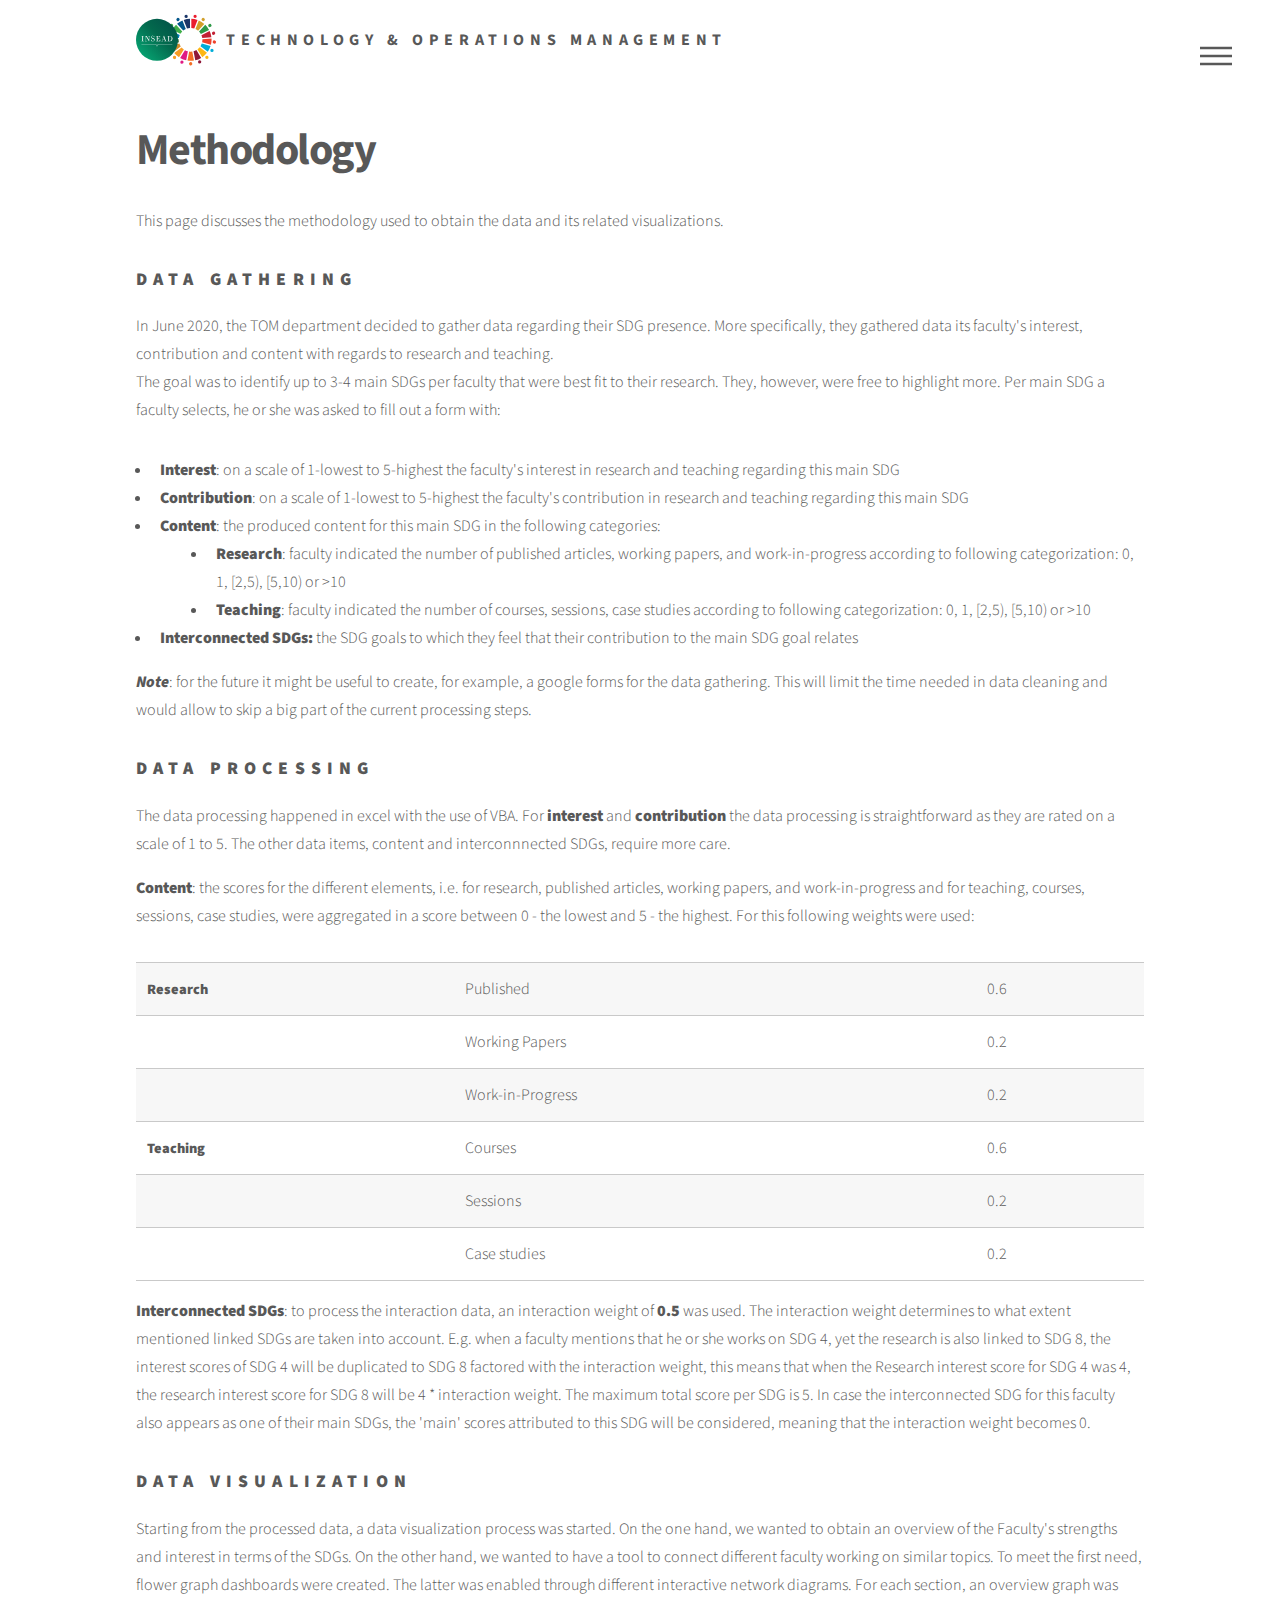
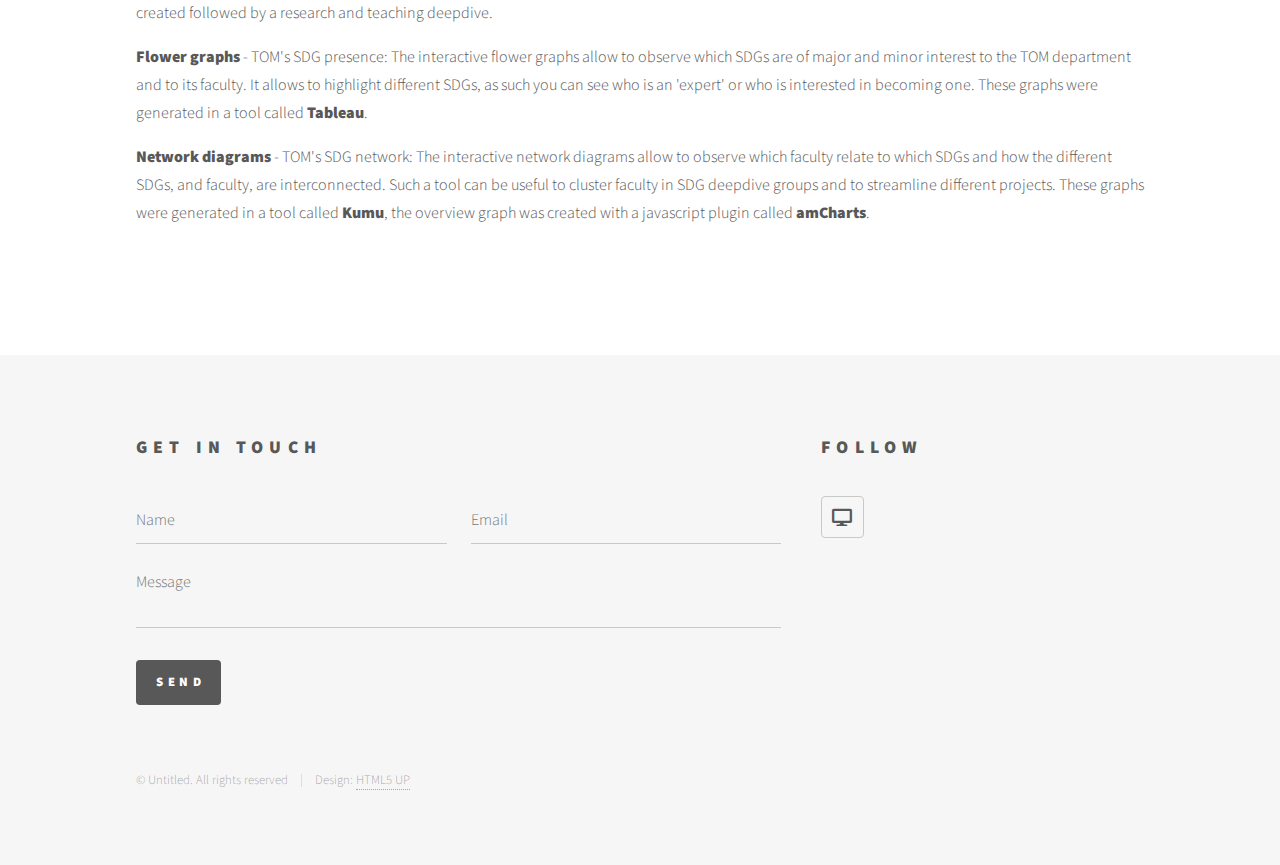
<file: methodology.html>
<!DOCTYPE HTML>
<!--
	Phantom by HTML5 UP
	html5up.net | @ajlkn
	Free for personal and commercial use under the CCA 3.0 license (html5up.net/license)
-->
<html>
	<head>
		<title>Methodology - TOM SDG</title>
		<meta charset="utf-8" />
		<meta name="viewport" content="width=device-width, initial-scale=1, user-scalable=no" />
		<link rel="stylesheet" href="assets/css/main.css" />
		<script src="https://code.jquery.com/jquery-1.12.4.min.js"></script>
		<link rel="icon"  type="image/png" href="images/logoheader.png" />
		

		<noscript><link rel="stylesheet" href="assets/css/noscript.css" /></noscript>
		<script>
		$(function() {
		  $("#toggle2").click(function() {
		    if ($(this).is(":checked")) {
		      $("#aggregatedF").show();
		      $("#disaggregatedF").hide();
		    } else {
		      $("#aggregatedF").hide();
		      $("#disaggregatedF").show();
			    }
			  });
			});
		</script>
	</head>
	<body class="is-preload">
		<!-- Wrapper -->
			<div id="wrapper">

				<!-- Header -->
					<header id="header">
						<div class="inner">

							<!-- Logo -->
								<a href="index.html" class="logo">
									<span class="symbol"><img src="images/LOGO INSEADSDG.svg" alt="" /></span><span class="title">Technology &amp Operations Management </span>
								</a>

							<!-- Nav -->
								<nav>
									<ul>
										<li><a href="#menu">Menu</a></li>
									</ul>
								</nav>

						</div>
					</header>

				<!-- Menu -->
					<nav id="menu">
						<h2>Menu</h2>
						<ul>
							<li><a href="index.html">Home</a></li>
							<li><a href="research.html">Research</a></li>
							<li><a href="teaching.html">Teaching</a></li>
							<li><a href="methodology.html">Methodology</a></li>
						</ul>
					</nav>
				<!-- Main -->
					<div id="main">
						<div class="inner">
							<header>
								<h1> Methodology</h1>
								
									<p>This page discusses the methodology used to obtain the data and its related visualizations.</p>

								<h2> Data gathering</h2>
									<p>In June 2020, the TOM department decided to gather data regarding their SDG presence. More specifically, they gathered data its faculty's interest, contribution and content with regards to research and teaching.<br>
									The goal was to identify up to 3-4 main SDGs per faculty that were best fit to their research. They, however, were free to highlight more. Per main SDG a faculty selects, he or she was asked to fill out a form with:</p>
							
										<ul>
										 	<li><b>Interest</b>: on a scale of 1-lowest to 5-highest the faculty's interest in research and teaching regarding this main SDG</li>
										 	<li><b>Contribution</b>: on a scale of 1-lowest to 5-highest the faculty's contribution in research and teaching regarding this main SDG</li>
										  	<li><b>Content</b>: the produced content for this main SDG in the following categories:
										  		<ul style="margin-left:2em; margin-bottom: 0;">
											      <li><b>Research</b>: faculty indicated the number of published articles, working papers, and work-in-progress according to following categorization: 0, 1, [2,5), [5,10) or >10</li>
											      <li><b>Teaching</b>: faculty indicated the number of courses, sessions, case studies according to following categorization: 0, 1, [2,5), [5,10) or >10</li>
											    </ul>
											 <li><b>Interconnected SDGs:</b> the SDG goals to which they feel that their contribution to the main SDG goal relates</li>
										  	</li>
										</ul>

									<p> 
									<p><b><i>Note</i></b>: for the future it might be useful to create, for example, a google forms for the data gathering. This will limit the time needed in data cleaning and would allow to skip a big part of the current processing steps.</p>
								<h2> Data processing </h2>
								<p>The data processing happened in excel with the use of VBA. For <b>interest</b> and <b>contribution</b> the data processing is straightforward as they are rated on a scale of 1 to 5. The other data items, content and interconnnected SDGs, require more care.</p>
								<p><b>Content</b>:  the scores for the different elements, i.e. for research, published articles, working papers, and work-in-progress and for teaching, courses, sessions, case studies, were aggregated in a score between 0 - the lowest and 5 - the highest. For this following weights were used:  
								<table>
								   <tr>
								      <th>Research</th>
								      <td>Published</td>
								      <td>0.6</td>
								   </tr>
								   <tr>
								      <td></td>
								      <td>Working Papers</td>
								      <td>0.2</td>
								   </tr>
								   <tr>
								      <td></td>
								      <td>Work-in-Progress</td>
								      <td>0.2</td>
								   </tr>
								   <tr>
								      <th>Teaching</th>
								      <td>Courses</td>
								      <td>0.6</td>
								   </tr>
								   <tr>
								      <td></td>
								      <td>Sessions</td>
								      <td>0.2</td>
								   </tr>
								   <tr>
								      <td></td>
								      <td>Case studies</td>
								      <td>0.2</td>
								   </tr>
								</table>  
								</p>
								<p><b>Interconnected SDGs</b>:  to process the interaction data, an interaction weight of <b>0.5</b> was used. The interaction weight determines to what extent mentioned linked SDGs are taken into account. E.g. when a faculty mentions that he or she works on SDG 4, yet the research is also linked to SDG 8, the interest scores of SDG 4 will be duplicated to SDG 8 factored with the interaction weight, this means that when the Research interest score for SDG 4 was 4, the research interest score for SDG 8 will be 4 * interaction weight. The maximum total score per SDG is 5. In case the interconnected SDG for this faculty also appears as one of their main SDGs, the 'main' scores attributed to this SDG will be considered, meaning that the interaction weight becomes 0. </p>



								<h2> Data visualization </h2>
									<p> Starting from the processed data, a data visualization process was started. On the one hand, we wanted to obtain an overview of the Faculty's strengths and interest in terms of the SDGs. On the other hand, we wanted to have a tool to connect different faculty working on similar topics. To meet the first need, flower graph dashboards were created. The latter was enabled through different interactive network diagrams. For each section, an overview graph was created followed by a research and teaching deepdive.</p>

									<p><b>Flower graphs</b> - TOM's SDG presence: The interactive flower graphs allow to observe which SDGs are of major and minor interest to the TOM department and to its faculty. It allows to highlight different SDGs, as such you can see who is an 'expert' or who is interested in becoming one. These graphs were generated in a tool called <b>Tableau</b>.</p>

									<p><b>Network diagrams</b> - TOM's SDG network: The interactive network diagrams allow to observe which faculty relate to which SDGs and how the different SDGs, and faculty, are interconnected. Such a tool can be useful to cluster faculty in SDG deepdive groups and to streamline different projects. These graphs were generated in a tool called <b>Kumu</b>, the overview graph was created with a javascript plugin called <b>amCharts</b>.</p>
								
								
							</header>


							

								

								
							</div>
						</div>

				

				<!-- Footer -->
					<footer id="footer">
						<div class="inner">
							<section>
								<h2>Get in touch</h2>
								<form method="post" action="subscriberform.php">
									<div class="fields">
										<div class="field half">
											<input type="text" name="name" id="name" placeholder="Name" />
										</div>
										<div class="field half">
											<input type="email" name="email" id="email" placeholder="Email" />
										</div>
										<div class="field">
											<textarea name="message" id="message" placeholder="Message"></textarea>
										</div>
									</div>
									<ul class="actions">
										<li><input type="submit" value="Send" class="primary" /></li>
									</ul>
								</form>
							</section>
							<section>
								<h2>Follow</h2>
								<ul class="icons">
									<!--<li><a href="#" class="icon brands style2 fa-linkedin"><span class="label">Linkedin</span></a></li>-->
									<li><a href="https://www.insead.edu/faculty-research/academic-areas/technology-operations-management" class="icon solid style2 fa-desktop"><span class="label">Phone</span></a></li>
								</ul>
							</section>
							<ul class="copyright">
								<li>&copy; Untitled. All rights reserved</li><li>Design: <a href="http://html5up.net">HTML5 UP</a></li>
							</ul>
						</div>
					</footer>

			</div>

		<!-- Scripts -->
			<script src="assets/js/jquery.min.js"></script>
			<script src="assets/js/browser.min.js"></script>
			<script src="assets/js/breakpoints.min.js"></script>
			<script src="assets/js/util.js"></script>
			<script src="assets/js/main.js"></script>

	</body>
</html>
</file>
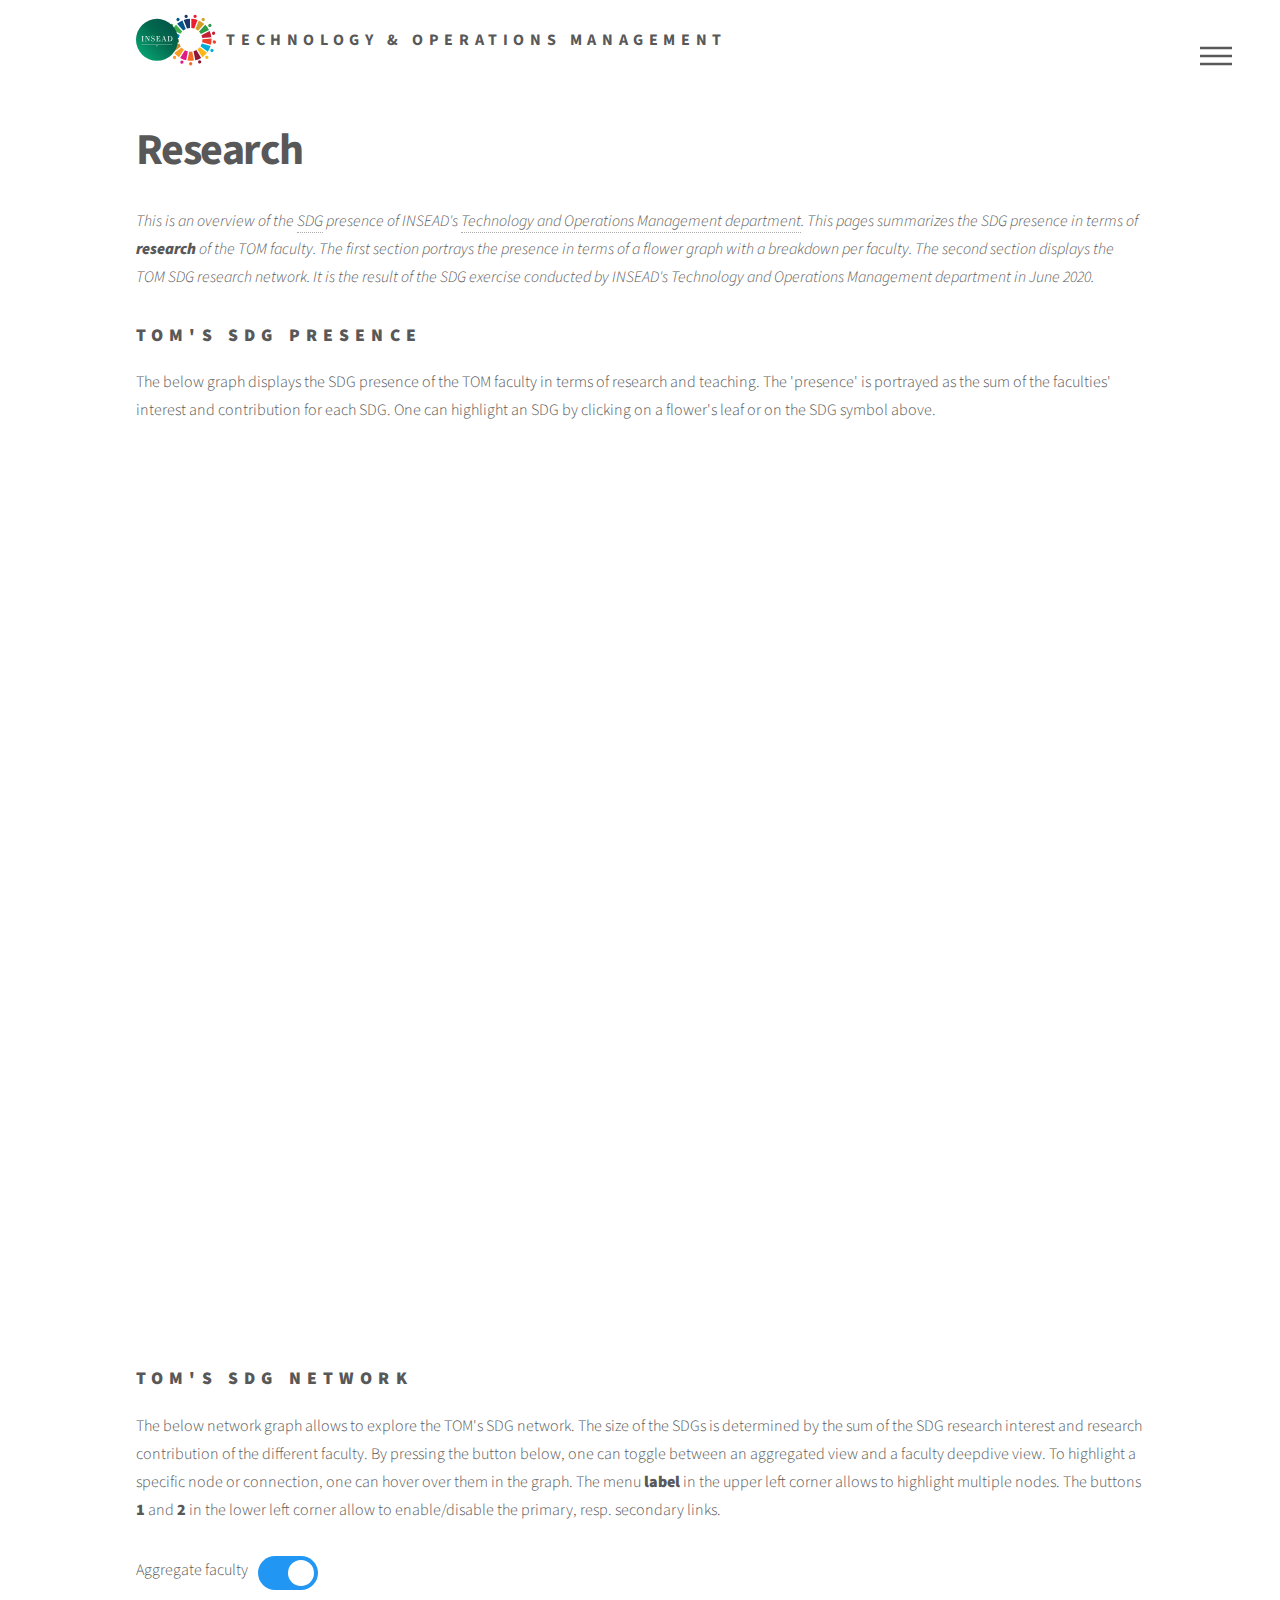
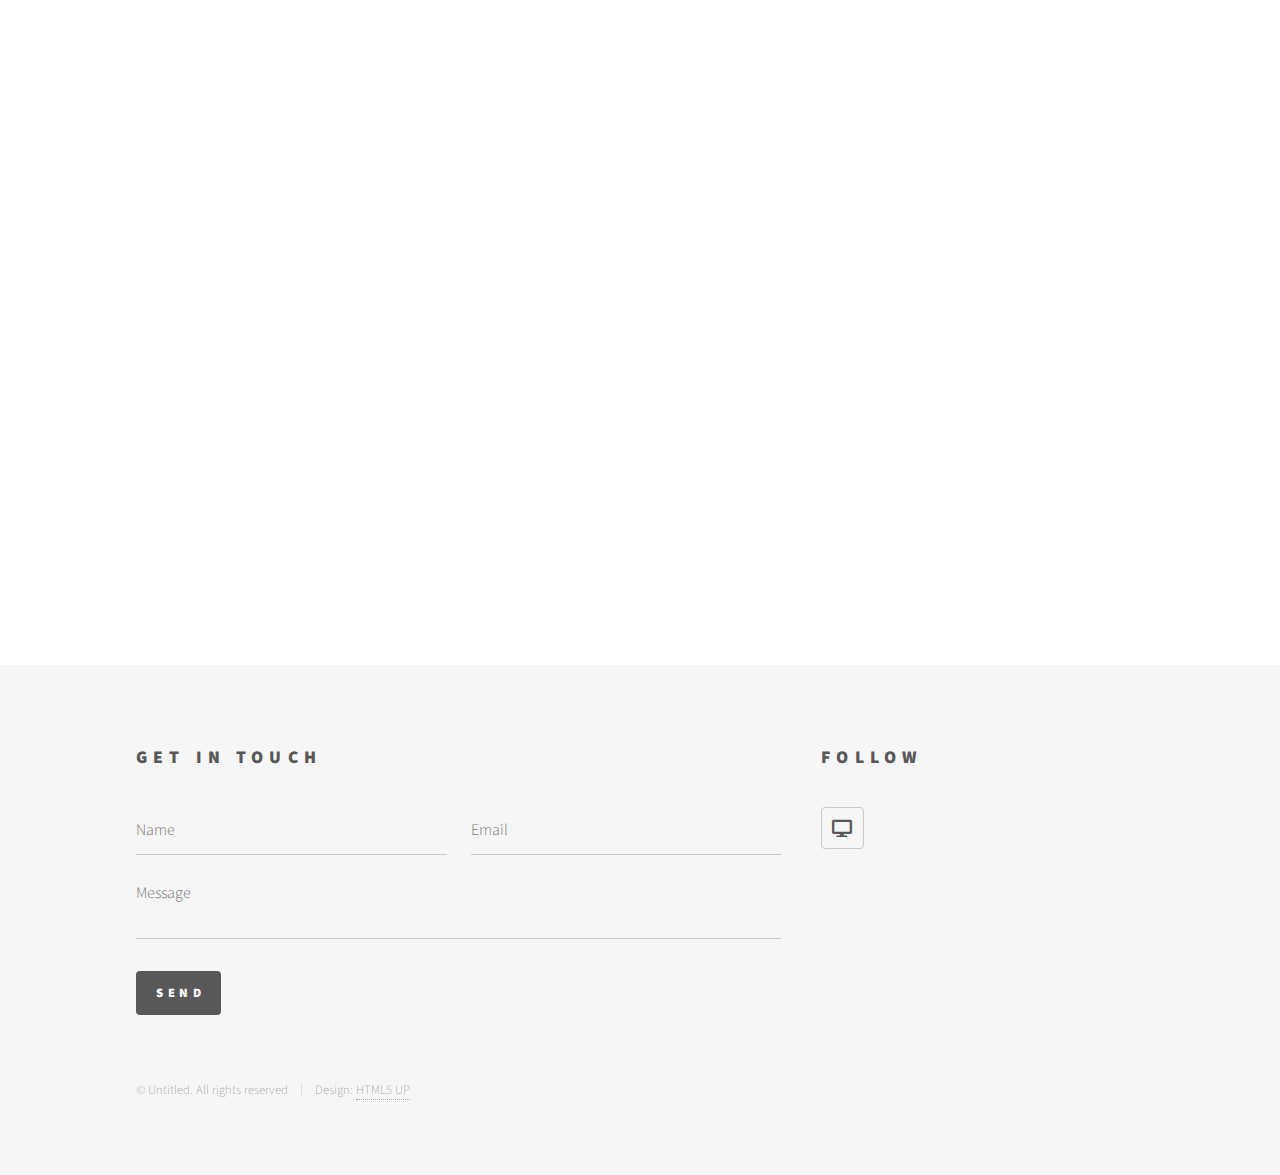
<file: research.html>
<!DOCTYPE HTML>
<!--
	Phantom by HTML5 UP
	html5up.net | @ajlkn
	Free for personal and commercial use under the CCA 3.0 license (html5up.net/license)
-->
<html>
	<head>
		<title>Research - TOM SDG</title>
		<meta charset="utf-8" />
		<meta name="viewport" content="width=device-width, initial-scale=1, user-scalable=no" />
		<link rel="stylesheet" href="assets/css/main.css" />
		<script src="https://code.jquery.com/jquery-1.12.4.min.js"></script>
		<link rel="icon"  type="image/png" href="images/logoheader.png" />
		

		<noscript><link rel="stylesheet" href="assets/css/noscript.css" /></noscript>
		<script>
		$(function() {
		  $("#toggle2").click(function() {
		    if ($(this).is(":checked")) {
		      $("#aggregatedF").show();
		      $("#disaggregatedF").hide();
		    } else {
		      $("#aggregatedF").hide();
		      $("#disaggregatedF").show();
			    }
			  });
			});
		</script>
	</head>
	<body class="is-preload">
		<!-- Wrapper -->
			<div id="wrapper">

				<!-- Header -->
					<header id="header">
						<div class="inner">

							<!-- Logo -->
								<a href="index.html" class="logo">
									<span class="symbol"><img src="images/LOGO INSEADSDG.svg" alt="" /></span><span class="title">Technology &amp Operations Management </span>
								</a>

							<!-- Nav -->
								<nav>
									<ul>
										<li><a href="#menu">Menu</a></li>
									</ul>
								</nav>

						</div>
					</header>

				<!-- Menu -->
					<nav id="menu">
						<h2>Menu</h2>
						<ul>
							<li><a href="index.html">Home</a></li>
							<li><a href="research.html">Research</a></li>
							<li><a href="teaching.html">Teaching</a></li>
							<li><a href="methodology.html">Methodology</a></li>
						</ul>
					</nav>
				<!-- Main -->
					<div id="main">
						<div class="inner">
							<header>
								<h1> Research </h1>
								
								<p><i>This is an overview of the <a href="https://sustainabledevelopment.un.org/"> SDG</a> presence of INSEAD's 
								 <a href="https://www.insead.edu/faculty-research/academic-areas/technology-operations-management">Technology and Operations Management department</a>. This pages summarizes the SDG presence in terms of <b>research</b> of the TOM faculty. The first section portrays the presence in terms of a flower graph with a breakdown per faculty. The second section displays the TOM SDG research network. It is the result of the SDG exercise conducted by INSEAD's Technology and Operations Management department in June 2020. </i></p>
								
								
							</header>


							<div class="tableauPlaceholder" id="viz1594202845750" style="width: 100%;/* height: 882px; */position: relative;overflow: hidden;display: block;">
								<header> <h2> TOM's SDG presence </h2>
									<p> The below graph displays the SDG presence of the TOM faculty in terms of research and teaching. The 'presence' is portrayed as the sum of the faculties' interest and contribution for each SDG. One can highlight an SDG by clicking on a flower's leaf or on the SDG symbol above.</p>

								<noscript>
									<a href='#'><img alt=' ' src='https:&#47;&#47;public.tableau.com&#47;static&#47;images&#47;Af&#47;AfterRetreatTOMSDG&#47;RESEARCHD&#47;1_rss.png' style='border: none' /></a>
								</noscript>
								<script src="https://public.tableau.com/javascripts/api/viz_v1.js"></script>
							</header><iframe frameborder="0" marginheight="0" marginwidth="0" title="Data Visualization" allowtransparency="true" allowfullscreen="true" class="tableauViz" style="width: 100%; height: 882px; margin: 0px; padding: 0px; border: none; display: block;" src="https://public.tableau.com/views/AfterRetreatTOMSDG/RESEARCHD?:embed=y&amp;:showVizHome=no&amp;:host_url=https%3A%2F%2Fpublic.tableau.com%2F&amp;:embed_code_version=3&amp;:tabs=no&amp;:toolbar=yes&amp;:animate_transition=yes&amp;:display_static_image=no&amp;:display_spinner=no&amp;:display_overlay=yes&amp;:display_count=yes&amp;:language=en&amp;:loadOrderID=0"></iframe></div>

						<div >
							<header><br/> <h2> TOM's SDG network </h2>
									<p> The below network graph allows to explore the TOM's SDG network. The size of the SDGs is determined by the sum of the SDG research interest and research contribution of the different faculty. By pressing the button below, one can toggle between an aggregated view and a faculty deepdive view. To highlight a specific node or connection, one can hover over them in the graph. The menu <b>label</b> in the upper left corner allows to highlight multiple nodes. The buttons <b>1 </b> and <b>2</b> in the lower left corner allow to enable/disable the primary, resp. secondary links. </p>
							<span class = "label">Aggregate faculty</span>
							<!-- Rounded switch -->
							<label class="switch">
							  <input type="checkbox" id="toggle2" checked="true">
							  <span class="slider round"></span>
							</label>
						
							<style>
									
									#disaggregatedF {
									  display: none;
									  }
									
							</style>

							<div id="aggregatedF">
								
								<iframe src="https://sarahdewilde.kumu.io/research-46e80f6c-c3ef-495c-a6d1-858cdbd721bc/embed" width="1024" height="576" frameborder="0"></iframe>
								
						    </div>

					    	<div id="disaggregatedF">
					    		
						    	<iframe src="https://sarahdewilde.kumu.io/research/embed" width="1024" height="576" frameborder="0"></iframe>
								
							</div>
						</div>

								

								
							</div>
						</div>

				

				<!-- Footer -->
					<footer id="footer">
						<div class="inner">
							<section>
								<h2>Get in touch</h2>
								<form method="post" action="subscriberform.php">
									<div class="fields">
										<div class="field half">
											<input type="text" name="name" id="name" placeholder="Name" />
										</div>
										<div class="field half">
											<input type="email" name="email" id="email" placeholder="Email" />
										</div>
										<div class="field">
											<textarea name="message" id="message" placeholder="Message"></textarea>
										</div>
									</div>
									<ul class="actions">
										<li><input type="submit" value="Send" class="primary" /></li>
									</ul>
								</form>
							</section>
							<section>
								<h2>Follow</h2>
								<ul class="icons">
									<!--<li><a href="#" class="icon brands style2 fa-linkedin"><span class="label">Linkedin</span></a></li>-->
									<li><a href="https://www.insead.edu/faculty-research/academic-areas/technology-operations-management" class="icon solid style2 fa-desktop"><span class="label">Phone</span></a></li>
								</ul>
							</section>
							<ul class="copyright">
								<li>&copy; Untitled. All rights reserved</li><li>Design: <a href="http://html5up.net">HTML5 UP</a></li>
							</ul>
						</div>
					</footer>

			</div>

		<!-- Scripts -->
			<script src="assets/js/jquery.min.js"></script>
			<script src="assets/js/browser.min.js"></script>
			<script src="assets/js/breakpoints.min.js"></script>
			<script src="assets/js/util.js"></script>
			<script src="assets/js/main.js"></script>

	</body>
</html>
</file>
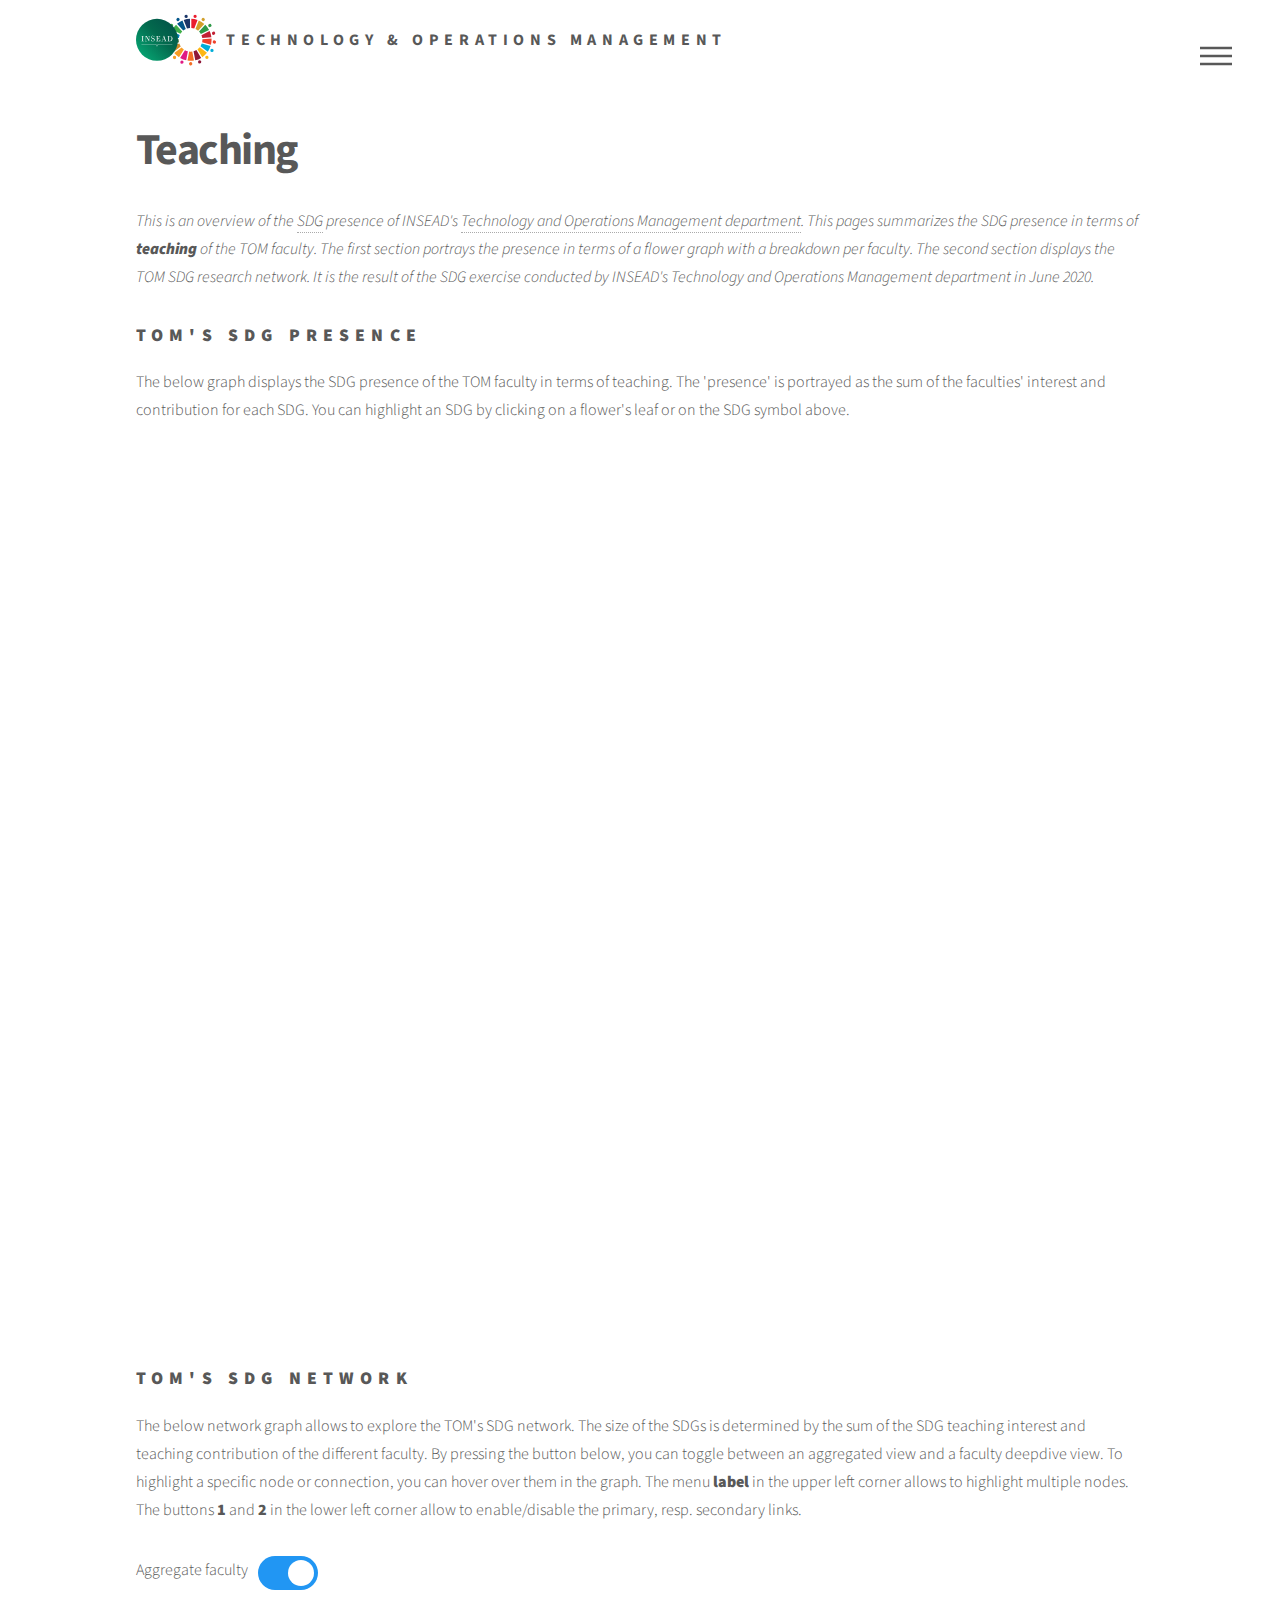
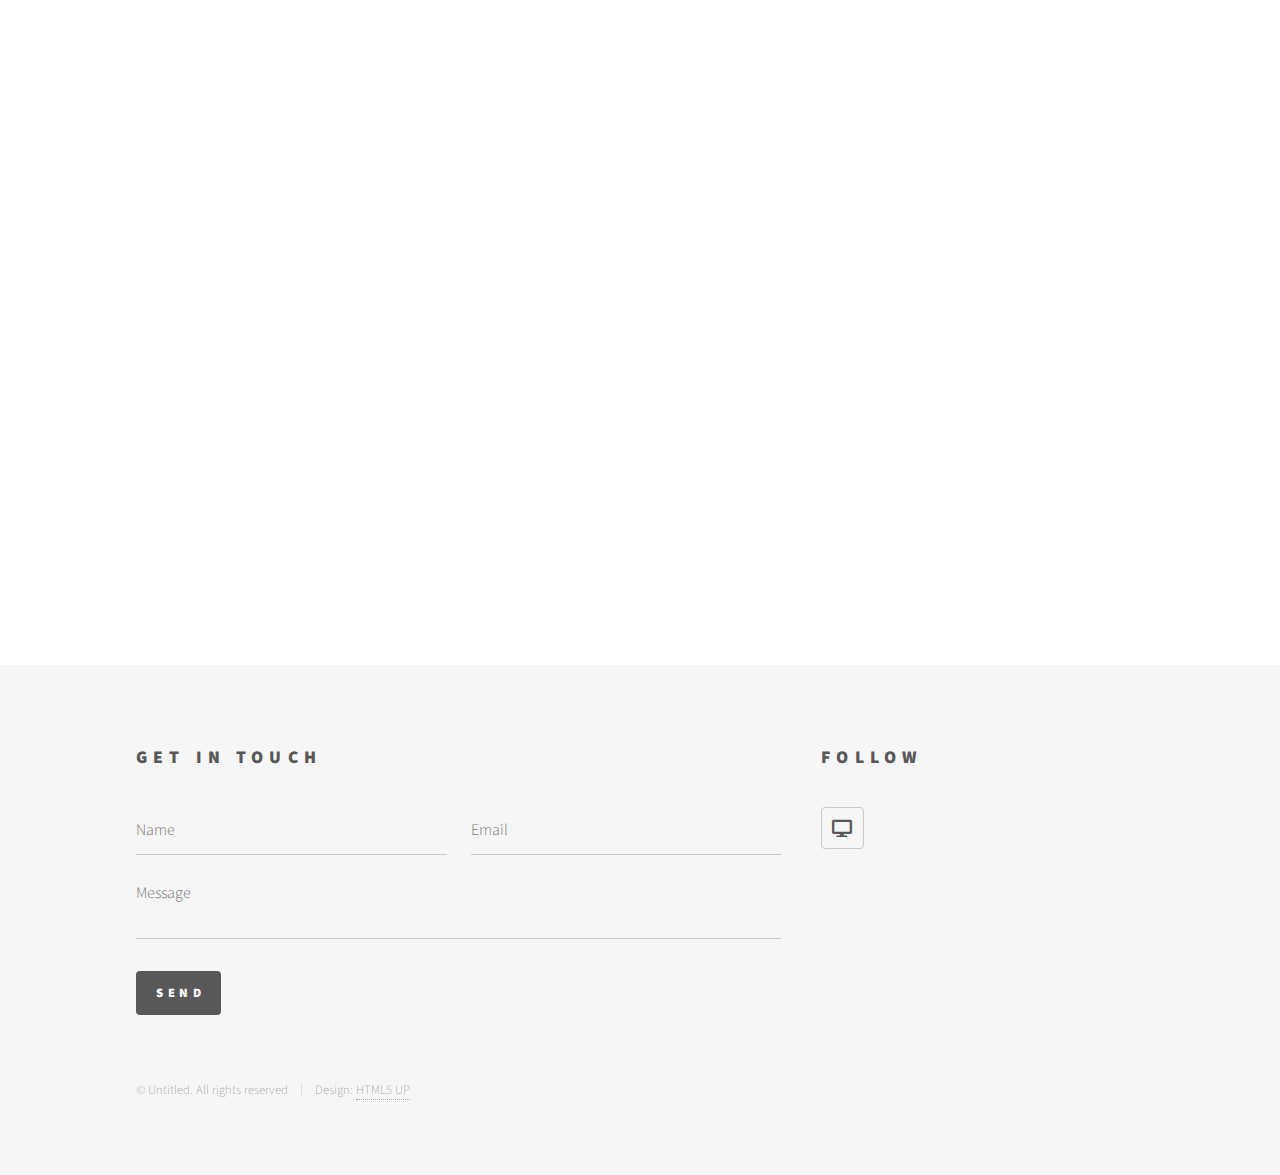
<file: teaching.html>
<!DOCTYPE HTML>
<!--
	Phantom by HTML5 UP
	html5up.net | @ajlkn
	Free for personal and commercial use under the CCA 3.0 license (html5up.net/license)
-->
<html>
	<head>
		<title>Teaching - TOM SDG</title>
		<meta charset="utf-8" />
		<meta name="viewport" content="width=device-width, initial-scale=1, user-scalable=no" />
		<link rel="stylesheet" href="assets/css/main.css" />
		<script src="https://code.jquery.com/jquery-1.12.4.min.js"></script>
		<link rel="icon"  type="image/png" href="images/logoheader.png" />

		<noscript><link rel="stylesheet" href="assets/css/noscript.css" /></noscript>
		<script>
		$(function() {
		  $("#toggle3").click(function() {
		    if ($(this).is(":checked")) {
		      $("#aggregatedF").show();
		      $("#disaggregatedF").hide();
		    } else {
		      $("#aggregatedF").hide();
		      $("#disaggregatedF").show();
			    }
			  });
			});
		</script>
	</head>
	<body class="is-preload">
		<!-- Wrapper -->
			<div id="wrapper">

				<!-- Header -->
					<header id="header">
						<div class="inner">

							<!-- Logo -->
								<a href="index.html" class="logo">
									<span class="symbol"><img src="images/LOGO INSEADSDG.svg" alt="" /></span><span class="title">Technology &amp Operations Management </span>
								</a>

							<!-- Nav -->
								<nav>
									<ul>
										<li><a href="#menu">Menu</a></li>
									</ul>
								</nav>

						</div>
					</header>

				<!-- Menu -->
					<nav id="menu">
						<h2>Menu</h2>
						<ul>
							<li><a href="index.html">Home</a></li>
							<li><a href="research.html">Research</a></li>
							<li><a href="teaching.html">Teaching</a></li>
							<li><a href="methodology.html">Methodology</a></li>
						</ul>
					</nav>
				<!-- Main -->
					<div id="main">
						<div class="inner">
							<header>
								<h1> Teaching </h1>
								
								<p><i>This is an overview of the <a href="https://sustainabledevelopment.un.org/"> SDG</a> presence of INSEAD's 
								 <a href="https://www.insead.edu/faculty-research/academic-areas/technology-operations-management">Technology and Operations Management department</a>. This pages summarizes the SDG presence in terms of <b>teaching</b> of the TOM faculty. The first section portrays the presence in terms of a flower graph with a breakdown per faculty. The second section displays the TOM SDG research network. It is the result of the SDG exercise conducted by INSEAD's Technology and Operations Management department in June 2020. </i></p>
								
							</header>


							<div class="tableauPlaceholder" id="viz1594206556333" style="width: 100%;/* height: 882px; */position: relative;overflow: hidden;display: block;">
								<header> <h2> TOM's SDG presence </h2>
									<p> The below graph displays the SDG presence of the TOM faculty in terms of teaching. The 'presence' is portrayed as the sum of the faculties' interest and contribution for each SDG. You can highlight an SDG by clicking on a flower's leaf or on the SDG symbol above.</p>

								<noscript>
									<a href='#'><img alt=' ' src='https:&#47;&#47;public.tableau.com&#47;static&#47;images&#47;Af&#47;AfterRetreatTOMSDG&#47;TEACHINGD&#47;1_rss.png' style='border: none' /></a>
								</noscript>
								<script src="https://public.tableau.com/javascripts/api/viz_v1.js"></script>
							</header><iframe frameborder="0" marginheight="0" marginwidth="0" title="Data Visualization" allowtransparency="true" allowfullscreen="true" class="tableauViz" style="width: 100%; height: 882px; margin: 0px; padding: 0px; border: none; display: block;" src="https://public.tableau.com/views/AfterRetreatTOMSDG/TEACHINGD?:embed=y&amp;:showVizHome=no&amp;:host_url=https%3A%2F%2Fpublic.tableau.com%2F&amp;:embed_code_version=3&amp;:tabs=no&amp;:toolbar=yes&amp;:animate_transition=yes&amp;:display_static_image=no&amp;:display_spinner=no&amp;:display_overlay=yes&amp;:display_count=yes&amp;:language=en&amp;:loadOrderID=0"></iframe></div>

							<div >
							<header><br/> <h2> TOM's SDG network </h2>
									<p> The below network graph allows to explore the TOM's SDG network. The size of the SDGs is determined by the sum of the SDG teaching interest and teaching contribution of the different faculty. By pressing the button below, you can toggle between an aggregated view and a faculty deepdive view. To highlight a specific node or connection, you can hover over them in the graph. The menu <b>label</b> in the upper left corner allows to highlight multiple nodes. The buttons <b>1 </b> and <b>2</b> in the lower left corner allow to enable/disable the primary, resp. secondary links. </p>
							<span class = "label">Aggregate faculty</span>
							<!-- Rounded switch -->
							<label class="switch">
							  <input type="checkbox" id="toggle3" checked="true">
							  <span class="slider round"></span>
							</label>
						
							<style>
									
									#disaggregatedF {
									  display: none;
									  }
									
							</style>

							<div id="aggregatedF">
								
								<iframe src="https://sarahdewilde.kumu.io/teaching-7d6ac9fd-f7bd-411d-a866-7763eff3a014/embed" width="1024" height="576" frameborder="0"></iframe>
								
						    </div>

					    	<div id="disaggregatedF">
					    		
						    	<iframe src="https://sarahdewilde.kumu.io/teaching/embed" width="1024" height="576" frameborder="0"></iframe>
								
							</div>
						</div>


								
							</div>
						</div>


					

				<!-- Footer -->
					<footer id="footer">
						<div class="inner">
							<section>
								<h2>Get in touch</h2>
								<form method="post" action="subscriberform.php">
									<div class="fields">
										<div class="field half">
											<input type="text" name="name" id="name" placeholder="Name" />
										</div>
										<div class="field half">
											<input type="email" name="email" id="email" placeholder="Email" />
										</div>
										<div class="field">
											<textarea name="message" id="message" placeholder="Message"></textarea>
										</div>
									</div>
									<ul class="actions">
										<li><input type="submit" value="Send" class="primary" /></li>
									</ul>
								</form>
							</section>
							<section>
								<h2>Follow</h2>
								<ul class="icons">
									
									<!--<li><a href="#" class="icon brands style2 fa-linkedin"><span class="label">Linkedin</span></a></li>-->
									<li><a href="https://www.insead.edu/faculty-research/academic-areas/technology-operations-management" class="icon solid style2 fa-desktop"><span class="label">Phone</span></a></li>
								</ul>
							</section>
							<ul class="copyright">
								<li>&copy; Untitled. All rights reserved</li><li>Design: <a href="http://html5up.net">HTML5 UP</a></li>
							</ul>
						</div>
					</footer>

			</div>

		<!-- Scripts -->
			<script src="assets/js/jquery.min.js"></script>
			<script src="assets/js/browser.min.js"></script>
			<script src="assets/js/breakpoints.min.js"></script>
			<script src="assets/js/util.js"></script>
			<script src="assets/js/main.js"></script>

	</body>
</html>
</file>
<file: assets/css/noscript.css>
/*
	Phantom by HTML5 UP
	html5up.net | @ajlkn
	Free for personal and commercial use under the CCA 3.0 license (html5up.net/license)
*/

/* Tiles */

	body.is-preload .tiles article {
		-moz-transform: none;
		-webkit-transform: none;
		-ms-transform: none;
		transform: none;
		opacity: 1;
	}
</file>
<file: assets/css/main.css>
@import url(fontawesome-all.min.css);
@import url("https://fonts.googleapis.com/css?family=Source+Sans+Pro:300,700,900");

/*
	Phantom by HTML5 UP
	html5up.net | @ajlkn
	Free for personal and commercial use under the CCA 3.0 license (html5up.net/license)
*/

html, body, div, span, applet, object,
iframe, h1, h2, h3, h4, h5, h6, p, blockquote,
pre, a, abbr, acronym, address, big, cite,
code, del, dfn, em, img, ins, kbd, q, s, samp,
small, strike, strong, sub, sup, tt, var, b,
u, i, center, dl, dt, dd, ol, ul, li, fieldset,
form, label, legend, table, caption, tbody,
tfoot, thead, tr, th, td, article, aside,
canvas, details, embed, figure, figcaption,
footer, header, hgroup, menu, nav, output, ruby,
section, summary, time, mark, audio, video {
	margin: 0;
	padding: 0;
	border: 0;
	font-size: 100%;
	font: inherit;
	vertical-align: baseline;}

article, aside, details, figcaption, figure,
footer, header, hgroup, menu, nav, section {
	display: block;}

body {
	line-height: 1;
}

ol, ul {
	list-style: none;
}

blockquote, q {
	quotes: none;
}

	blockquote:before, blockquote:after, q:before, q:after {
		content: '';
		content: none;
	}

table {
	border-collapse: collapse;
	border-spacing: 0;
}

body {
	-webkit-text-size-adjust: none;
}

mark {
	background-color: transparent;
	color: inherit;
}

input::-moz-focus-inner {
	border: 0;
	padding: 0;
}

input, select, textarea {
	-moz-appearance: none;
	-webkit-appearance: none;
	-ms-appearance: none;
	appearance: none;
}

/* Basic */

	@-ms-viewport {
		width: device-width;
	}

	body {
		-ms-overflow-style: scrollbar;
	}

	@media screen and (max-width: 480px) {

		html, body {
			min-width: 320px;
		}

	}

	html {
		box-sizing: border-box;
	}

	*, *:before, *:after {
		box-sizing: inherit;
	}

	body {
		background: #ffffff;
	}

		body.is-preload *, body.is-preload *:before, body.is-preload *:after {
			-moz-animation: none !important;
			-webkit-animation: none !important;
			-ms-animation: none !important;
			animation: none !important;
			-moz-transition: none !important;
			-webkit-transition: none !important;
			-ms-transition: none !important;
			transition: none !important;
		}

/* Type */

	body, input, select, textarea {
		color: #585858;
		font-family: "Source Sans Pro", Helvetica, sans-serif;
		font-size: 16pt;
		font-weight: 300;
		line-height: 1.75;
	}

		@media screen and (max-width: 1680px) {

			body, input, select, textarea {
				font-size: 14pt;
			}

		}

		@media screen and (max-width: 1280px) {

			body, input, select, textarea {
				font-size: 12pt;
			}

		}

	a {
		-moz-transition: border-bottom-color 0.2s ease, color 0.2s ease;
		-webkit-transition: border-bottom-color 0.2s ease, color 0.2s ease;
		-ms-transition: border-bottom-color 0.2s ease, color 0.2s ease;
		transition: border-bottom-color 0.2s ease, color 0.2s ease;
		text-decoration: none;
		color: #585858;
		border-bottom: dotted 1px rgba(88, 88, 88, 0.5);
	}

		a:hover {
			border-bottom-color: transparent;
			color: #f2849e !important;
		}

	strong, b {
		font-weight: 900;
	}

	em, i {
		font-style: italic;
	}

	p {
		margin: 0 0 2em 0;
	}

	h1 {
		font-size: 2.75em;
		font-weight: 700;
		line-height: 1.3;
		margin: 0 0 1em 0;
		letter-spacing: -0.035em;
	}

		h1 a {
			color: inherit;
		}

		@media screen and (max-width: 736px) {

			h1 {
				font-size: 2em;
				margin: 0 0 1em 0;
			}

		}

		@media screen and (max-width: 360px) {

			h1 {
				font-size: 1.75em;
			}

		}

	h2, h3, h4, h5, h6 {
		font-weight: 900;
		line-height: 1.5;
		margin: 0 0 2em 0;
		text-transform: uppercase;
		letter-spacing: 0.35em;
	}

		h2 a, h3 a, h4 a, h5 a, h6 a {
			color: inherit;
		}

	h2 {
		font-size: 1.1em;
	}

	h3 {
		font-size: 1em;
	}

	h4 {
		font-size: 0.8em;
	}

	h5 {
		font-size: 0.8em;
	}

	h6 {
		font-size: 0.8em;
	}

	@media screen and (max-width: 980px) {

		h1 br, h2 br, h3 br, h4 br, h5 br, h6 br {
			display: none;
		}

	}

	@media screen and (max-width: 736px) {

		h2 {
			font-size: 1em;
		}

		h3 {
			font-size: 0.8em;
		}

	}

	sub {
		font-size: 0.8em;
		position: relative;
		top: 0.5em;
	}

	sup {
		font-size: 0.8em;
		position: relative;
		top: -0.5em;
	}

	blockquote {
		border-left: solid 4px #c9c9c9;
		font-style: italic;
		margin: 0 0 2em 0;
		padding: 0.5em 0 0.5em 2em;
	}

	code {
		background: rgba(144, 144, 144, 0.075);
		border-radius: 4px;
		border: solid 1px #c9c9c9;
		font-family: "Courier New", monospace;
		font-size: 0.9em;
		margin: 0 0.25em;
		padding: 0.25em 0.65em;
	}

	pre {
		-webkit-overflow-scrolling: touch;
		font-family: "Courier New", monospace;
		font-size: 0.9em;
		margin: 0 0 2em 0;
	}

		pre code {
			display: block;
			line-height: 1.75;
			padding: 1em 1.5em;
			overflow-x: auto;
		}

	hr {
		border: 0;
		border-bottom: solid 1px #c9c9c9;
		margin: 2em 0;
	}

		hr.major {
			margin: 3em 0;
		}

	.align-left {
		text-align: left;
	}

	.align-center {
		text-align: center;
	}

	.align-right {
		text-align: right;
	}

/* Row */

	.row {
		display: flex;
		flex-wrap: wrap;
		box-sizing: border-box;
		align-items: stretch;
	}

		.row > * {
			box-sizing: border-box;
		}

		.row.gtr-uniform > * > :last-child {
			margin-bottom: 0;
		}

		.row.aln-left {
			justify-content: flex-start;
		}

		.row.aln-center {
			justify-content: center;
		}

		.row.aln-right {
			justify-content: flex-end;
		}

		.row.aln-top {
			align-items: flex-start;
		}

		.row.aln-middle {
			align-items: center;
		}

		.row.aln-bottom {
			align-items: flex-end;
		}

		.row > .imp {
			order: -1;
		}

		.row > .col-1 {
			width: 8.33333%;
		}

		.row > .off-1 {
			margin-left: 8.33333%;
		}

		.row > .col-2 {
			width: 16.66667%;
		}

		.row > .off-2 {
			margin-left: 16.66667%;
		}

		.row > .col-3 {
			width: 25%;
		}

		.row > .off-3 {
			margin-left: 25%;
		}

		.row > .col-4 {
			width: 33.33333%;
		}

		.row > .off-4 {
			margin-left: 33.33333%;
		}

		.row > .col-5 {
			width: 41.66667%;
		}

		.row > .off-5 {
			margin-left: 41.66667%;
		}

		.row > .col-6 {
			width: 50%;
		}

		.row > .off-6 {
			margin-left: 50%;
		}

		.row > .col-7 {
			width: 58.33333%;
		}

		.row > .off-7 {
			margin-left: 58.33333%;
		}

		.row > .col-8 {
			width: 66.66667%;
		}

		.row > .off-8 {
			margin-left: 66.66667%;
		}

		.row > .col-9 {
			width: 75%;
		}

		.row > .off-9 {
			margin-left: 75%;
		}

		.row > .col-10 {
			width: 83.33333%;
		}

		.row > .off-10 {
			margin-left: 83.33333%;
		}

		.row > .col-11 {
			width: 91.66667%;
		}

		.row > .off-11 {
			margin-left: 91.66667%;
		}

		.row > .col-12 {
			width: 100%;
		}

		.row > .off-12 {
			margin-left: 100%;
		}

		.row.gtr-0 {
			margin-top: 0;
			margin-left: 0em;
		}

			.row.gtr-0 > * {
				padding: 0 0 0 0em;
			}

			.row.gtr-0.gtr-uniform {
				margin-top: 0em;
			}

				.row.gtr-0.gtr-uniform > * {
					padding-top: 0em;
				}

		.row.gtr-25 {
			margin-top: 0;
			margin-left: -0.5em;
		}

			.row.gtr-25 > * {
				padding: 0 0 0 0.5em;
			}

			.row.gtr-25.gtr-uniform {
				margin-top: -0.5em;
			}

				.row.gtr-25.gtr-uniform > * {
					padding-top: 0.5em;
				}

		.row.gtr-50 {
			margin-top: 0;
			margin-left: -1em;
		}

			.row.gtr-50 > * {
				padding: 0 0 0 1em;
			}

			.row.gtr-50.gtr-uniform {
				margin-top: -1em;
			}

				.row.gtr-50.gtr-uniform > * {
					padding-top: 1em;
				}

		.row {
			margin-top: 0;
			margin-left: -2em;
		}

			.row > * {
				padding: 0 0 0 2em;
			}

			.row.gtr-uniform {
				margin-top: -2em;
			}

				.row.gtr-uniform > * {
					padding-top: 2em;
				}

		.row.gtr-150 {
			margin-top: 0;
			margin-left: -3em;
		}

			.row.gtr-150 > * {
				padding: 0 0 0 3em;
			}

			.row.gtr-150.gtr-uniform {
				margin-top: -3em;
			}

				.row.gtr-150.gtr-uniform > * {
					padding-top: 3em;
				}

		.row.gtr-200 {
			margin-top: 0;
			margin-left: -4em;
		}

			.row.gtr-200 > * {
				padding: 0 0 0 4em;
			}

			.row.gtr-200.gtr-uniform {
				margin-top: -4em;
			}

				.row.gtr-200.gtr-uniform > * {
					padding-top: 4em;
				}

		@media screen and (max-width: 1680px) {

			.row {
				display: flex;
				flex-wrap: wrap;
				box-sizing: border-box;
				align-items: stretch;
			}

				.row > * {
					box-sizing: border-box;
				}

				.row.gtr-uniform > * > :last-child {
					margin-bottom: 0;
				}

				.row.aln-left {
					justify-content: flex-start;
				}

				.row.aln-center {
					justify-content: center;
				}

				.row.aln-right {
					justify-content: flex-end;
				}

				.row.aln-top {
					align-items: flex-start;
				}

				.row.aln-middle {
					align-items: center;
				}

				.row.aln-bottom {
					align-items: flex-end;
				}

				.row > .imp-xlarge {
					order: -1;
				}

				.row > .col-1-xlarge {
					width: 8.33333%;
				}

				.row > .off-1-xlarge {
					margin-left: 8.33333%;
				}

				.row > .col-2-xlarge {
					width: 16.66667%;
				}

				.row > .off-2-xlarge {
					margin-left: 16.66667%;
				}

				.row > .col-3-xlarge {
					width: 25%;
				}

				.row > .off-3-xlarge {
					margin-left: 25%;
				}

				.row > .col-4-xlarge {
					width: 33.33333%;
				}

				.row > .off-4-xlarge {
					margin-left: 33.33333%;
				}

				.row > .col-5-xlarge {
					width: 41.66667%;
				}

				.row > .off-5-xlarge {
					margin-left: 41.66667%;
				}

				.row > .col-6-xlarge {
					width: 50%;
				}

				.row > .off-6-xlarge {
					margin-left: 50%;
				}

				.row > .col-7-xlarge {
					width: 58.33333%;
				}

				.row > .off-7-xlarge {
					margin-left: 58.33333%;
				}

				.row > .col-8-xlarge {
					width: 66.66667%;
				}

				.row > .off-8-xlarge {
					margin-left: 66.66667%;
				}

				.row > .col-9-xlarge {
					width: 75%;
				}

				.row > .off-9-xlarge {
					margin-left: 75%;
				}

				.row > .col-10-xlarge {
					width: 83.33333%;
				}

				.row > .off-10-xlarge {
					margin-left: 83.33333%;
				}

				.row > .col-11-xlarge {
					width: 91.66667%;
				}

				.row > .off-11-xlarge {
					margin-left: 91.66667%;
				}

				.row > .col-12-xlarge {
					width: 100%;
				}

				.row > .off-12-xlarge {
					margin-left: 100%;
				}

				.row.gtr-0 {
					margin-top: 0;
					margin-left: 0em;
				}

					.row.gtr-0 > * {
						padding: 0 0 0 0em;
					}

					.row.gtr-0.gtr-uniform {
						margin-top: 0em;
					}

						.row.gtr-0.gtr-uniform > * {
							padding-top: 0em;
						}

				.row.gtr-25 {
					margin-top: 0;
					margin-left: -0.5em;
				}

					.row.gtr-25 > * {
						padding: 0 0 0 0.5em;
					}

					.row.gtr-25.gtr-uniform {
						margin-top: -0.5em;
					}

						.row.gtr-25.gtr-uniform > * {
							padding-top: 0.5em;
						}

				.row.gtr-50 {
					margin-top: 0;
					margin-left: -1em;
				}

					.row.gtr-50 > * {
						padding: 0 0 0 1em;
					}

					.row.gtr-50.gtr-uniform {
						margin-top: -1em;
					}

						.row.gtr-50.gtr-uniform > * {
							padding-top: 1em;
						}

				.row {
					margin-top: 0;
					margin-left: -2em;
				}

					.row > * {
						padding: 0 0 0 2em;
					}

					.row.gtr-uniform {
						margin-top: -2em;
					}

						.row.gtr-uniform > * {
							padding-top: 2em;
						}

				.row.gtr-150 {
					margin-top: 0;
					margin-left: -3em;
				}

					.row.gtr-150 > * {
						padding: 0 0 0 3em;
					}

					.row.gtr-150.gtr-uniform {
						margin-top: -3em;
					}

						.row.gtr-150.gtr-uniform > * {
							padding-top: 3em;
						}

				.row.gtr-200 {
					margin-top: 0;
					margin-left: -4em;
				}

					.row.gtr-200 > * {
						padding: 0 0 0 4em;
					}

					.row.gtr-200.gtr-uniform {
						margin-top: -4em;
					}

						.row.gtr-200.gtr-uniform > * {
							padding-top: 4em;
						}

		}

		@media screen and (max-width: 1280px) {

			.row {
				display: flex;
				flex-wrap: wrap;
				box-sizing: border-box;
				align-items: stretch;
			}

				.row > * {
					box-sizing: border-box;
				}

				.row.gtr-uniform > * > :last-child {
					margin-bottom: 0;
				}

				.row.aln-left {
					justify-content: flex-start;
				}

				.row.aln-center {
					justify-content: center;
				}

				.row.aln-right {
					justify-content: flex-end;
				}

				.row.aln-top {
					align-items: flex-start;
				}

				.row.aln-middle {
					align-items: center;
				}

				.row.aln-bottom {
					align-items: flex-end;
				}

				.row > .imp-large {
					order: -1;
				}

				.row > .col-1-large {
					width: 8.33333%;
				}

				.row > .off-1-large {
					margin-left: 8.33333%;
				}

				.row > .col-2-large {
					width: 16.66667%;
				}

				.row > .off-2-large {
					margin-left: 16.66667%;
				}

				.row > .col-3-large {
					width: 25%;
				}

				.row > .off-3-large {
					margin-left: 25%;
				}

				.row > .col-4-large {
					width: 33.33333%;
				}

				.row > .off-4-large {
					margin-left: 33.33333%;
				}

				.row > .col-5-large {
					width: 41.66667%;
				}

				.row > .off-5-large {
					margin-left: 41.66667%;
				}

				.row > .col-6-large {
					width: 50%;
				}

				.row > .off-6-large {
					margin-left: 50%;
				}

				.row > .col-7-large {
					width: 58.33333%;
				}

				.row > .off-7-large {
					margin-left: 58.33333%;
				}

				.row > .col-8-large {
					width: 66.66667%;
				}

				.row > .off-8-large {
					margin-left: 66.66667%;
				}

				.row > .col-9-large {
					width: 75%;
				}

				.row > .off-9-large {
					margin-left: 75%;
				}

				.row > .col-10-large {
					width: 83.33333%;
				}

				.row > .off-10-large {
					margin-left: 83.33333%;
				}

				.row > .col-11-large {
					width: 91.66667%;
				}

				.row > .off-11-large {
					margin-left: 91.66667%;
				}

				.row > .col-12-large {
					width: 100%;
				}

				.row > .off-12-large {
					margin-left: 100%;
				}

				.row.gtr-0 {
					margin-top: 0;
					margin-left: 0em;
				}

					.row.gtr-0 > * {
						padding: 0 0 0 0em;
					}

					.row.gtr-0.gtr-uniform {
						margin-top: 0em;
					}

						.row.gtr-0.gtr-uniform > * {
							padding-top: 0em;
						}

				.row.gtr-25 {
					margin-top: 0;
					margin-left: -0.5em;
				}

					.row.gtr-25 > * {
						padding: 0 0 0 0.5em;
					}

					.row.gtr-25.gtr-uniform {
						margin-top: -0.5em;
					}

						.row.gtr-25.gtr-uniform > * {
							padding-top: 0.5em;
						}

				.row.gtr-50 {
					margin-top: 0;
					margin-left: -1em;
				}

					.row.gtr-50 > * {
						padding: 0 0 0 1em;
					}

					.row.gtr-50.gtr-uniform {
						margin-top: -1em;
					}

						.row.gtr-50.gtr-uniform > * {
							padding-top: 1em;
						}

				.row {
					margin-top: 0;
					margin-left: -2em;
				}

					.row > * {
						padding: 0 0 0 2em;
					}

					.row.gtr-uniform {
						margin-top: -2em;
					}

						.row.gtr-uniform > * {
							padding-top: 2em;
						}

				.row.gtr-150 {
					margin-top: 0;
					margin-left: -3em;
				}

					.row.gtr-150 > * {
						padding: 0 0 0 3em;
					}

					.row.gtr-150.gtr-uniform {
						margin-top: -3em;
					}

						.row.gtr-150.gtr-uniform > * {
							padding-top: 3em;
						}

				.row.gtr-200 {
					margin-top: 0;
					margin-left: -4em;
				}

					.row.gtr-200 > * {
						padding: 0 0 0 4em;
					}

					.row.gtr-200.gtr-uniform {
						margin-top: -4em;
					}

						.row.gtr-200.gtr-uniform > * {
							padding-top: 4em;
						}

		}

		@media screen and (max-width: 980px) {

			.row {
				display: flex;
				flex-wrap: wrap;
				box-sizing: border-box;
				align-items: stretch;
			}

				.row > * {
					box-sizing: border-box;
				}

				.row.gtr-uniform > * > :last-child {
					margin-bottom: 0;
				}

				.row.aln-left {
					justify-content: flex-start;
				}

				.row.aln-center {
					justify-content: center;
				}

				.row.aln-right {
					justify-content: flex-end;
				}

				.row.aln-top {
					align-items: flex-start;
				}

				.row.aln-middle {
					align-items: center;
				}

				.row.aln-bottom {
					align-items: flex-end;
				}

				.row > .imp-medium {
					order: -1;
				}

				.row > .col-1-medium {
					width: 8.33333%;
				}

				.row > .off-1-medium {
					margin-left: 8.33333%;
				}

				.row > .col-2-medium {
					width: 16.66667%;
				}

				.row > .off-2-medium {
					margin-left: 16.66667%;
				}

				.row > .col-3-medium {
					width: 25%;
				}

				.row > .off-3-medium {
					margin-left: 25%;
				}

				.row > .col-4-medium {
					width: 33.33333%;
				}

				.row > .off-4-medium {
					margin-left: 33.33333%;
				}

				.row > .col-5-medium {
					width: 41.66667%;
				}

				.row > .off-5-medium {
					margin-left: 41.66667%;
				}

				.row > .col-6-medium {
					width: 50%;
				}

				.row > .off-6-medium {
					margin-left: 50%;
				}

				.row > .col-7-medium {
					width: 58.33333%;
				}

				.row > .off-7-medium {
					margin-left: 58.33333%;
				}

				.row > .col-8-medium {
					width: 66.66667%;
				}

				.row > .off-8-medium {
					margin-left: 66.66667%;
				}

				.row > .col-9-medium {
					width: 75%;
				}

				.row > .off-9-medium {
					margin-left: 75%;
				}

				.row > .col-10-medium {
					width: 83.33333%;
				}

				.row > .off-10-medium {
					margin-left: 83.33333%;
				}

				.row > .col-11-medium {
					width: 91.66667%;
				}

				.row > .off-11-medium {
					margin-left: 91.66667%;
				}

				.row > .col-12-medium {
					width: 100%;
				}

				.row > .off-12-medium {
					margin-left: 100%;
				}

				.row.gtr-0 {
					margin-top: 0;
					margin-left: 0em;
				}

					.row.gtr-0 > * {
						padding: 0 0 0 0em;
					}

					.row.gtr-0.gtr-uniform {
						margin-top: 0em;
					}

						.row.gtr-0.gtr-uniform > * {
							padding-top: 0em;
						}

				.row.gtr-25 {
					margin-top: 0;
					margin-left: -0.375em;
				}

					.row.gtr-25 > * {
						padding: 0 0 0 0.375em;
					}

					.row.gtr-25.gtr-uniform {
						margin-top: -0.375em;
					}

						.row.gtr-25.gtr-uniform > * {
							padding-top: 0.375em;
						}

				.row.gtr-50 {
					margin-top: 0;
					margin-left: -0.75em;
				}

					.row.gtr-50 > * {
						padding: 0 0 0 0.75em;
					}

					.row.gtr-50.gtr-uniform {
						margin-top: -0.75em;
					}

						.row.gtr-50.gtr-uniform > * {
							padding-top: 0.75em;
						}

				.row {
					margin-top: 0;
					margin-left: -1.5em;
				}

					.row > * {
						padding: 0 0 0 1.5em;
					}

					.row.gtr-uniform {
						margin-top: -1.5em;
					}

						.row.gtr-uniform > * {
							padding-top: 1.5em;
						}

				.row.gtr-150 {
					margin-top: 0;
					margin-left: -2.25em;
				}

					.row.gtr-150 > * {
						padding: 0 0 0 2.25em;
					}

					.row.gtr-150.gtr-uniform {
						margin-top: -2.25em;
					}

						.row.gtr-150.gtr-uniform > * {
							padding-top: 2.25em;
						}

				.row.gtr-200 {
					margin-top: 0;
					margin-left: -3em;
				}

					.row.gtr-200 > * {
						padding: 0 0 0 3em;
					}

					.row.gtr-200.gtr-uniform {
						margin-top: -3em;
					}

						.row.gtr-200.gtr-uniform > * {
							padding-top: 3em;
						}

		}

		@media screen and (max-width: 736px) {

			.row {
				display: flex;
				flex-wrap: wrap;
				box-sizing: border-box;
				align-items: stretch;
			}

				.row > * {
					box-sizing: border-box;
				}

				.row.gtr-uniform > * > :last-child {
					margin-bottom: 0;
				}

				.row.aln-left {
					justify-content: flex-start;
				}

				.row.aln-center {
					justify-content: center;
				}

				.row.aln-right {
					justify-content: flex-end;
				}

				.row.aln-top {
					align-items: flex-start;
				}

				.row.aln-middle {
					align-items: center;
				}

				.row.aln-bottom {
					align-items: flex-end;
				}

				.row > .imp-small {
					order: -1;
				}

				.row > .col-1-small {
					width: 8.33333%;
				}

				.row > .off-1-small {
					margin-left: 8.33333%;
				}

				.row > .col-2-small {
					width: 16.66667%;
				}

				.row > .off-2-small {
					margin-left: 16.66667%;
				}

				.row > .col-3-small {
					width: 25%;
				}

				.row > .off-3-small {
					margin-left: 25%;
				}

				.row > .col-4-small {
					width: 33.33333%;
				}

				.row > .off-4-small {
					margin-left: 33.33333%;
				}

				.row > .col-5-small {
					width: 41.66667%;
				}

				.row > .off-5-small {
					margin-left: 41.66667%;
				}

				.row > .col-6-small {
					width: 50%;
				}

				.row > .off-6-small {
					margin-left: 50%;
				}

				.row > .col-7-small {
					width: 58.33333%;
				}

				.row > .off-7-small {
					margin-left: 58.33333%;
				}

				.row > .col-8-small {
					width: 66.66667%;
				}

				.row > .off-8-small {
					margin-left: 66.66667%;
				}

				.row > .col-9-small {
					width: 75%;
				}

				.row > .off-9-small {
					margin-left: 75%;
				}

				.row > .col-10-small {
					width: 83.33333%;
				}

				.row > .off-10-small {
					margin-left: 83.33333%;
				}

				.row > .col-11-small {
					width: 91.66667%;
				}

				.row > .off-11-small {
					margin-left: 91.66667%;
				}

				.row > .col-12-small {
					width: 100%;
				}

				.row > .off-12-small {
					margin-left: 100%;
				}

				.row.gtr-0 {
					margin-top: 0;
					margin-left: 0em;
				}

					.row.gtr-0 > * {
						padding: 0 0 0 0em;
					}

					.row.gtr-0.gtr-uniform {
						margin-top: 0em;
					}

						.row.gtr-0.gtr-uniform > * {
							padding-top: 0em;
						}

				.row.gtr-25 {
					margin-top: 0;
					margin-left: -0.25em;
				}

					.row.gtr-25 > * {
						padding: 0 0 0 0.25em;
					}

					.row.gtr-25.gtr-uniform {
						margin-top: -0.25em;
					}

						.row.gtr-25.gtr-uniform > * {
							padding-top: 0.25em;
						}

				.row.gtr-50 {
					margin-top: 0;
					margin-left: -0.5em;
				}

					.row.gtr-50 > * {
						padding: 0 0 0 0.5em;
					}

					.row.gtr-50.gtr-uniform {
						margin-top: -0.5em;
					}

						.row.gtr-50.gtr-uniform > * {
							padding-top: 0.5em;
						}

				.row {
					margin-top: 0;
					margin-left: -1em;
				}

					.row > * {
						padding: 0 0 0 1em;
					}

					.row.gtr-uniform {
						margin-top: -1em;
					}

						.row.gtr-uniform > * {
							padding-top: 1em;
						}

				.row.gtr-150 {
					margin-top: 0;
					margin-left: -1.5em;
				}

					.row.gtr-150 > * {
						padding: 0 0 0 1.5em;
					}

					.row.gtr-150.gtr-uniform {
						margin-top: -1.5em;
					}

						.row.gtr-150.gtr-uniform > * {
							padding-top: 1.5em;
						}

				.row.gtr-200 {
					margin-top: 0;
					margin-left: -2em;
				}

					.row.gtr-200 > * {
						padding: 0 0 0 2em;
					}

					.row.gtr-200.gtr-uniform {
						margin-top: -2em;
					}

						.row.gtr-200.gtr-uniform > * {
							padding-top: 2em;
						}

		}

		@media screen and (max-width: 480px) {

			.row {
				display: flex;
				flex-wrap: wrap;
				box-sizing: border-box;
				align-items: stretch;
			}

				.row > * {
					box-sizing: border-box;
				}

				.row.gtr-uniform > * > :last-child {
					margin-bottom: 0;
				}

				.row.aln-left {
					justify-content: flex-start;
				}

				.row.aln-center {
					justify-content: center;
				}

				.row.aln-right {
					justify-content: flex-end;
				}

				.row.aln-top {
					align-items: flex-start;
				}

				.row.aln-middle {
					align-items: center;
				}

				.row.aln-bottom {
					align-items: flex-end;
				}

				.row > .imp-xsmall {
					order: -1;
				}

				.row > .col-1-xsmall {
					width: 8.33333%;
				}

				.row > .off-1-xsmall {
					margin-left: 8.33333%;
				}

				.row > .col-2-xsmall {
					width: 16.66667%;
				}

				.row > .off-2-xsmall {
					margin-left: 16.66667%;
				}

				.row > .col-3-xsmall {
					width: 25%;
				}

				.row > .off-3-xsmall {
					margin-left: 25%;
				}

				.row > .col-4-xsmall {
					width: 33.33333%;
				}

				.row > .off-4-xsmall {
					margin-left: 33.33333%;
				}

				.row > .col-5-xsmall {
					width: 41.66667%;
				}

				.row > .off-5-xsmall {
					margin-left: 41.66667%;
				}

				.row > .col-6-xsmall {
					width: 50%;
				}

				.row > .off-6-xsmall {
					margin-left: 50%;
				}

				.row > .col-7-xsmall {
					width: 58.33333%;
				}

				.row > .off-7-xsmall {
					margin-left: 58.33333%;
				}

				.row > .col-8-xsmall {
					width: 66.66667%;
				}

				.row > .off-8-xsmall {
					margin-left: 66.66667%;
				}

				.row > .col-9-xsmall {
					width: 75%;
				}

				.row > .off-9-xsmall {
					margin-left: 75%;
				}

				.row > .col-10-xsmall {
					width: 83.33333%;
				}

				.row > .off-10-xsmall {
					margin-left: 83.33333%;
				}

				.row > .col-11-xsmall {
					width: 91.66667%;
				}

				.row > .off-11-xsmall {
					margin-left: 91.66667%;
				}

				.row > .col-12-xsmall {
					width: 100%;
				}

				.row > .off-12-xsmall {
					margin-left: 100%;
				}

				.row.gtr-0 {
					margin-top: 0;
					margin-left: 0em;
				}

					.row.gtr-0 > * {
						padding: 0 0 0 0em;
					}

					.row.gtr-0.gtr-uniform {
						margin-top: 0em;
					}

						.row.gtr-0.gtr-uniform > * {
							padding-top: 0em;
						}

				.row.gtr-25 {
					margin-top: 0;
					margin-left: -0.25em;
				}

					.row.gtr-25 > * {
						padding: 0 0 0 0.25em;
					}

					.row.gtr-25.gtr-uniform {
						margin-top: -0.25em;
					}

						.row.gtr-25.gtr-uniform > * {
							padding-top: 0.25em;
						}

				.row.gtr-50 {
					margin-top: 0;
					margin-left: -0.5em;
				}

					.row.gtr-50 > * {
						padding: 0 0 0 0.5em;
					}

					.row.gtr-50.gtr-uniform {
						margin-top: -0.5em;
					}

						.row.gtr-50.gtr-uniform > * {
							padding-top: 0.5em;
						}

				.row {
					margin-top: 0;
					margin-left: -1em;
				}

					.row > * {
						padding: 0 0 0 1em;
					}

					.row.gtr-uniform {
						margin-top: -1em;
					}

						.row.gtr-uniform > * {
							padding-top: 1em;
						}

				.row.gtr-150 {
					margin-top: 0;
					margin-left: -1.5em;
				}

					.row.gtr-150 > * {
						padding: 0 0 0 1.5em;
					}

					.row.gtr-150.gtr-uniform {
						margin-top: -1.5em;
					}

						.row.gtr-150.gtr-uniform > * {
							padding-top: 1.5em;
						}

				.row.gtr-200 {
					margin-top: 0;
					margin-left: -2em;
				}

					.row.gtr-200 > * {
						padding: 0 0 0 2em;
					}

					.row.gtr-200.gtr-uniform {
						margin-top: -2em;
					}

						.row.gtr-200.gtr-uniform > * {
							padding-top: 2em;
						}

		}

/* Section/Article */

	section.special, article.special {
		text-align: center;
	}

	header p {
		margin-top: -1em;
	}

	@media screen and (max-width: 736px) {

		header p {
			margin-top: 0;
		}

	}

/* Icon */

	.icon {
		text-decoration: none;
		border-bottom: none;
		position: relative;
	}

		.icon:before {
			-moz-osx-font-smoothing: grayscale;
			-webkit-font-smoothing: antialiased;
			display: inline-block;
			font-style: normal;
			font-variant: normal;
			text-rendering: auto;
			line-height: 1;
			text-transform: none !important;
			font-family: 'Font Awesome 5 Free';
			font-weight: 400;
		}

		.icon > .label {
			display: none;
		}

		.icon:before {
			line-height: inherit;
		}

		.icon.solid:before {
			font-weight: 900;
		}

		.icon.brands:before {
			font-family: 'Font Awesome 5 Brands';
		}

		.icon.style2 {
			-moz-transition: background-color 0.2s ease-in-out, color 0.2s ease-in-out, border-color 0.2s ease-in-out;
			-webkit-transition: background-color 0.2s ease-in-out, color 0.2s ease-in-out, border-color 0.2s ease-in-out;
			-ms-transition: background-color 0.2s ease-in-out, color 0.2s ease-in-out, border-color 0.2s ease-in-out;
			transition: background-color 0.2s ease-in-out, color 0.2s ease-in-out, border-color 0.2s ease-in-out;
			background-color: transparent;
			border: solid 1px #c9c9c9;
			border-radius: 4px;
			width: 2.65em;
			height: 2.65em;
			display: inline-block;
			text-align: center;
			line-height: 2.65em;
			color: inherit;
		}

			.icon.style2:before {
				font-size: 1.1em;
			}

			.icon.style2:hover {
				color: #f2849e;
				border-color: #f2849e;
			}

			.icon.style2:active {
				background-color: rgba(242, 132, 158, 0.1);
			}

/* List */

	ol {
		list-style: decimal;
		margin: 0 0 2em 0;
		padding-left: 1.25em;
	}

		ol li {
			padding-left: 0.25em;
		}

	ul {
		list-style: disc;
		margin: 0 0 2em 0;
		padding-left: 1em;
	}

		ul li {
			padding-left: 0.5em;
		}

		ul.alt {
			list-style: none;
			padding-left: 0;
		}

			ul.alt li {
				border-top: solid 1px #c9c9c9;
				padding: 0.5em 0;
			}

				ul.alt li:first-child {
					border-top: 0;
					padding-top: 0;
				}

	dl {
		margin: 0 0 2em 0;
	}

		dl dt {
			display: block;
			font-weight: 900;
			margin: 0 0 1em 0;
		}

		dl dd {
			margin-left: 2em;
		}

/* Actions */

	ul.actions {
		display: -moz-flex;
		display: -webkit-flex;
		display: -ms-flex;
		display: flex;
		cursor: default;
		list-style: none;
		margin-left: -1em;
		padding-left: 0;
	}

		ul.actions li {
			padding: 0 0 0 1em;
			vertical-align: middle;
		}

		ul.actions.special {
			-moz-justify-content: center;
			-webkit-justify-content: center;
			-ms-justify-content: center;
			justify-content: center;
			width: 100%;
			margin-left: 0;
		}

			ul.actions.special li:first-child {
				padding-left: 0;
			}

		ul.actions.stacked {
			-moz-flex-direction: column;
			-webkit-flex-direction: column;
			-ms-flex-direction: column;
			flex-direction: column;
			margin-left: 0;
		}

			ul.actions.stacked li {
				padding: 1.3em 0 0 0;
			}

				ul.actions.stacked li:first-child {
					padding-top: 0;
				}

		ul.actions.fit {
			width: calc(100% + 1em);
		}

			ul.actions.fit li {
				-moz-flex-grow: 1;
				-webkit-flex-grow: 1;
				-ms-flex-grow: 1;
				flex-grow: 1;
				-moz-flex-shrink: 1;
				-webkit-flex-shrink: 1;
				-ms-flex-shrink: 1;
				flex-shrink: 1;
				width: 100%;
			}

				ul.actions.fit li > * {
					width: 100%;
				}

			ul.actions.fit.stacked {
				width: 100%;
			}

		@media screen and (max-width: 480px) {

			ul.actions:not(.fixed) {
				-moz-flex-direction: column;
				-webkit-flex-direction: column;
				-ms-flex-direction: column;
				flex-direction: column;
				margin-left: 0;
				width: 100% !important;
			}

				ul.actions:not(.fixed) li {
					-moz-flex-grow: 1;
					-webkit-flex-grow: 1;
					-ms-flex-grow: 1;
					flex-grow: 1;
					-moz-flex-shrink: 1;
					-webkit-flex-shrink: 1;
					-ms-flex-shrink: 1;
					flex-shrink: 1;
					padding: 1em 0 0 0;
					text-align: center;
					width: 100%;
				}

					ul.actions:not(.fixed) li > * {
						width: 100%;
					}

					ul.actions:not(.fixed) li:first-child {
						padding-top: 0;
					}

					ul.actions:not(.fixed) li input[type="submit"],
					ul.actions:not(.fixed) li input[type="reset"],
					ul.actions:not(.fixed) li input[type="button"],
					ul.actions:not(.fixed) li button,
					ul.actions:not(.fixed) li .button {
						width: 100%;
					}

						ul.actions:not(.fixed) li input[type="submit"].icon:before,
						ul.actions:not(.fixed) li input[type="reset"].icon:before,
						ul.actions:not(.fixed) li input[type="button"].icon:before,
						ul.actions:not(.fixed) li button.icon:before,
						ul.actions:not(.fixed) li .button.icon:before {
							margin-left: -0.5rem;
						}

		}

/* Icons */

	ul.icons {
		cursor: default;
		list-style: none;
		padding-left: 0;
		margin: -1em 0 2em -1em;
	}

		ul.icons li {
			display: inline-block;
			padding: 1em 0 0 1em;
		}

/* Form */

	form {
		margin: 0 0 2em 0;
		overflow-x: hidden;
	}

		form > :last-child {
			margin-bottom: 0;
		}

		form > .fields {
			display: -moz-flex;
			display: -webkit-flex;
			display: -ms-flex;
			display: flex;
			-moz-flex-wrap: wrap;
			-webkit-flex-wrap: wrap;
			-ms-flex-wrap: wrap;
			flex-wrap: wrap;
			width: calc(100% + 3em);
			margin: -1.5em 0 2em -1.5em;
		}

			form > .fields > .field {
				-moz-flex-grow: 0;
				-webkit-flex-grow: 0;
				-ms-flex-grow: 0;
				flex-grow: 0;
				-moz-flex-shrink: 0;
				-webkit-flex-shrink: 0;
				-ms-flex-shrink: 0;
				flex-shrink: 0;
				padding: 1.5em 0 0 1.5em;
				width: calc(100% - 1.5em);
			}

				form > .fields > .field.half {
					width: calc(50% - 0.75em);
				}

				form > .fields > .field.third {
					width: calc(100%/3 - 0.5em);
				}

				form > .fields > .field.quarter {
					width: calc(25% - 0.375em);
				}

		@media screen and (max-width: 480px) {

			form > .fields {
				width: calc(100% + 3em);
				margin: -1.5em 0 2em -1.5em;
			}

				form > .fields > .field {
					padding: 1.5em 0 0 1.5em;
					width: calc(100% - 1.5em);
				}

					form > .fields > .field.half {
						width: calc(100% - 1.5em);
					}

					form > .fields > .field.third {
						width: calc(100% - 1.5em);
					}

					form > .fields > .field.quarter {
						width: calc(100% - 1.5em);
					}

		}

	label {
		display: block;
		font-size: 0.9em;
		font-weight: 900;
		margin: 0 0 1em 0;
	}

	input[type="text"],
	input[type="password"],
	input[type="email"],
	input[type="tel"],
	select,
	textarea {
		-moz-appearance: none;
		-webkit-appearance: none;
		-ms-appearance: none;
		appearance: none;
		background-color: transparent;
		border: none;
		border-radius: 0;
		border-bottom: solid 1px #c9c9c9;
		color: inherit;
		display: block;
		outline: 0;
		padding: 0;
		text-decoration: none;
		width: 100%;
	}

		input[type="text"]:invalid,
		input[type="password"]:invalid,
		input[type="email"]:invalid,
		input[type="tel"]:invalid,
		select:invalid,
		textarea:invalid {
			box-shadow: none;
		}

		input[type="text"]:focus,
		input[type="password"]:focus,
		input[type="email"]:focus,
		input[type="tel"]:focus,
		select:focus,
		textarea:focus {
			border-bottom-color: #f2849e;
			box-shadow: inset 0 -1px 0 0 #f2849e;
		}

	select {
		background-image: url("data:image/svg+xml;charset=utf8,%3Csvg xmlns='http://www.w3.org/2000/svg' width='40' height='40' preserveAspectRatio='none' viewBox='0 0 40 40'%3E%3Cpath d='M9.4,12.3l10.4,10.4l10.4-10.4c0.2-0.2,0.5-0.4,0.9-0.4c0.3,0,0.6,0.1,0.9,0.4l3.3,3.3c0.2,0.2,0.4,0.5,0.4,0.9 c0,0.4-0.1,0.6-0.4,0.9L20.7,31.9c-0.2,0.2-0.5,0.4-0.9,0.4c-0.3,0-0.6-0.1-0.9-0.4L4.3,17.3c-0.2-0.2-0.4-0.5-0.4-0.9 c0-0.4,0.1-0.6,0.4-0.9l3.3-3.3c0.2-0.2,0.5-0.4,0.9-0.4S9.1,12.1,9.4,12.3z' fill='%23c9c9c9' /%3E%3C/svg%3E");
		background-size: 1.25rem;
		background-repeat: no-repeat;
		background-position: calc(100% - 1rem) center;
		height: 3em;
		padding-right: 3em;
		text-overflow: ellipsis;
	}

		select option {
			background: #ffffff;
		}

		select:focus::-ms-value {
			background-color: transparent;
		}

		select::-ms-expand {
			display: none;
		}

	input[type="text"],
	input[type="password"],
	input[type="email"],
	select {
		height: 3em;
	}

	textarea {
		padding: 0;
		min-height: 3.75em;
	}


	input[type="checkbox"],
	input[type="radio"] {
		-moz-appearance: none;
		-webkit-appearance: none;
		-ms-appearance: none;
		appearance: none;
		display: block;
		float: left;
		margin-right: -2em;
		opacity: 0;
		width: 1em;
		z-index: -1;
	}

		input[type="checkbox"] + label,
		input[type="radio"] + label {
			text-decoration: none;
			color: #585858;
			cursor: pointer;
			display: inline-block;
			font-size: 1em;
			font-weight: 300;
			padding-left: 2.55em;
			padding-right: 0.75em;
			position: relative;
		}

			input[type="checkbox"] + label:before,
			input[type="radio"] + label:before {
				-moz-osx-font-smoothing: grayscale;
				-webkit-font-smoothing: antialiased;
				display: inline-block;
				font-style: normal;
				font-variant: normal;
				text-rendering: auto;
				line-height: 1;
				text-transform: none !important;
				font-family: 'Font Awesome 5 Free';
				font-weight: 900;
			}

			input[type="checkbox"] + label:before,
			input[type="radio"] + label:before {
				border-radius: 4px;
				border: solid 1px #c9c9c9;
				content: '';
				display: inline-block;
				font-size: 0.8em;
				height: 2.25em;
				left: 0;
				line-height: 2.25em;
				position: absolute;
				text-align: center;
				top: 0;
				width: 2.25em;
			}

		input[type="checkbox"]:checked + label:before,
		input[type="radio"]:checked + label:before {
			background: #585858;
			border-color: #585858;
			color: #ffffff;
			content: '\f00c';
		}

		input[type="checkbox"]:focus + label:before,
		input[type="radio"]:focus + label:before {
			border-color: #f2849e;
			box-shadow: 0 0 0 1px #f2849e;
		}

	input[type="checkbox"] + label:before {
		border-radius: 4px;
	}

	input[type="radio"] + label:before {
		border-radius: 100%;
	}

/* Box */

	.box {
		border-radius: 4px;
		border: solid 1px #c9c9c9;
		margin-bottom: 2em;
		padding: 1.5em;
        display: none;
    	}
    

		.box > :last-child,
		.box > :last-child > :last-child,
		.box > :last-child > :last-child > :last-child {
			margin-bottom: 0;
		}

		.box.alt {
			border: 0;
			border-radius: 0;
			padding: 0;
		}


/* Image */

	.image {
		border-radius: 4px;
		border: 0;
		display: inline-block;
		position: relative;
	}

		.image img {
			border-radius: 4px;
			display: block;
		}

		.image.left, .image.right {
			max-width: 40%;
		}

			.image.left img, .image.right img {
				width: 100%;
			}

		.image.left {
			float: left;
			padding: 0 1.5em 1em 0;
			top: 0.25em;
		}

		.image.right {
			float: right;
			padding: 0 0 1em 1.5em;
			top: 0.25em;
		}

		.image.fit {
			display: block;
			margin: 0 0 2em 0;
			width: 100%;
		}

			.image.fit img {
				width: 100%;
			}

		.image.main {
			display: block;
			margin: 0 0 3em 0;
			width: 100%;
		}

			.image.main img {
				width: 100%;
			}

			@media screen and (max-width: 736px) {

				.image.main {
					margin: 0 0 2em 0;
				}

			}

/* Table */

	.table-wrapper {
		-webkit-overflow-scrolling: touch;
		overflow-x: auto;
	}

	table {
		margin: 0 0 2em 0;
		width: 100%;
	}

		table tbody tr {
			border: solid 1px #c9c9c9;
			border-left: 0;
			border-right: 0;
		}

			table tbody tr:nth-child(2n + 1) {
				background-color: rgba(144, 144, 144, 0.075);
			}

		table td {
			padding: 0.75em 0.75em;
		}

		table th {
			font-size: 0.9em;
			font-weight: 900;
			padding: 0 0.75em 0.75em 0.75em;
			text-align: left;
		}

		table thead {
			border-bottom: solid 2px #c9c9c9;
		}

		table tfoot {
			border-top: solid 2px #c9c9c9;
		}

		table.alt {
			border-collapse: separate;
		}

			table.alt tbody tr td {
				border: solid 1px #c9c9c9;
				border-left-width: 0;
				border-top-width: 0;
			}

				table.alt tbody tr td:first-child {
					border-left-width: 1px;
				}

			table.alt tbody tr:first-child td {
				border-top-width: 1px;
			}

			table.alt thead {
				border-bottom: 0;
			}

			table.alt tfoot {
				border-top: 0;
			}

/* Button */

	input[type="submit"],
	input[type="reset"],
	input[type="button"],
	button,
	.button {
		-moz-appearance: none;
		-webkit-appearance: none;
		-ms-appearance: none;
		appearance: none;
		-moz-transition: background-color 0.2s ease-in-out, color 0.2s ease-in-out, box-shadow 0.2s ease-in-out;
		-webkit-transition: background-color 0.2s ease-in-out, color 0.2s ease-in-out, box-shadow 0.2s ease-in-out;
		-ms-transition: background-color 0.2s ease-in-out, color 0.2s ease-in-out, box-shadow 0.2s ease-in-out;
		transition: background-color 0.2s ease-in-out, color 0.2s ease-in-out, box-shadow 0.2s ease-in-out;
		background-color: transparent;
		border-radius: 4px;
		border: 0;
		box-shadow: inset 0 0 0 2px #585858;
		color: #585858 !important;
		cursor: pointer;
		display: inline-block;
		font-size: 0.8em;
		font-weight: 900;
		height: 3.5em;
		letter-spacing: 0.35em;
		line-height: 3.45em;
		overflow: hidden;
		padding: 0 1.25em 0 1.6em;
		text-align: center;
		text-decoration: none;
		text-overflow: ellipsis;
		text-transform: uppercase;
		white-space: nowrap;
	}

		input[type="submit"].icon:before,
		input[type="reset"].icon:before,
		input[type="button"].icon:before,
		button.icon:before,
		.button.icon:before {
			margin-right: 0.5em;
		}

		input[type="submit"].fit,
		input[type="reset"].fit,
		input[type="button"].fit,
		button.fit,
		.button.fit {
			width: 100%;
		}

		input[type="submit"]:hover,
		input[type="reset"]:hover,
		input[type="button"]:hover,
		button:hover,
		.button:hover {
			color: #f2849e !important;
			box-shadow: inset 0 0 0 2px #f2849e;
		}

		input[type="submit"]:active,
		input[type="reset"]:active,
		input[type="button"]:active,
		button:active,
		.button:active {
			background-color: rgba(242, 132, 158, 0.1);
		}

		input[type="submit"].small,
		input[type="reset"].small,
		input[type="button"].small,
		button.small,
		.button.small {
			font-size: 0.6em;
		}

		input[type="submit"].large,
		input[type="reset"].large,
		input[type="button"].large,
		button.large,
		.button.large {
			font-size: 1em;
		}

		input[type="submit"].primary,
		input[type="reset"].primary,
		input[type="button"].primary,
		button.primary,
		.button.primary {
			box-shadow: none;
			background-color: #585858;
			color: #ffffff !important;
		}

			input[type="submit"].primary:hover,
			input[type="reset"].primary:hover,
			input[type="button"].primary:hover,
			button.primary:hover,
			.button.primary:hover {
				background-color: #f2849e;
			}

			input[type="submit"].primary:active,
			input[type="reset"].primary:active,
			input[type="button"].primary:active,
			button.primary:active,
			.button.primary:active {
				background-color: #ee5f81;
			}

		input[type="submit"].disabled, input[type="submit"]:disabled,
		input[type="reset"].disabled,
		input[type="reset"]:disabled,
		input[type="button"].disabled,
		input[type="button"]:disabled,
		button.disabled,
		button:disabled,
		.button.disabled,
		.button:disabled {
			pointer-events: none;
			opacity: 0.25;
		}

/* Tiles */

	.tiles {
		display: -moz-flex;
		display: -webkit-flex;
		display: -ms-flex;
		display: flex;
		-moz-flex-wrap: wrap;
		-webkit-flex-wrap: wrap;
		-ms-flex-wrap: wrap;
		flex-wrap: wrap;
		position: relative;
		margin: -2.5em 0 2 -2.5em;
	}

		.tiles article {
			-moz-transition: -moz-transform 0.5s ease, opacity 0.5s ease;
			-webkit-transition: -webkit-transform 0.5s ease, opacity 0.5s ease;
			-ms-transition: -ms-transform 0.5s ease, opacity 0.5s ease;
			transition: transform 0.5s ease, opacity 0.5s ease;
			position: relative;
			width: calc(33.33333% - 2.5em);
			margin: 0em 1em 0 1em;
		}

			.tiles article > .image {
				-moz-transition: -moz-transform 0.5s ease;
				-webkit-transition: -webkit-transform 0.5s ease;
				-ms-transition: -ms-transform 0.5s ease;
				transition: transform 0.5s ease;
				position: relative;
				display: block;
				width: 100%;
				border-radius: 4px;
				overflow: hidden;
			}

				.tiles article > .image img {
					display: block;
					width: 100%;
				}

				.tiles article > .image:before {
					pointer-events: none;
					-moz-transition: background-color 0.5s ease, opacity 0.5s ease;
					-webkit-transition: background-color 0.5s ease, opacity 0.5s ease;
					-ms-transition: background-color 0.5s ease, opacity 0.5s ease;
					transition: background-color 0.5s ease, opacity 0.5s ease;
					content: '';
					display: block;
					position: absolute;
					top: 0;
					left: 0;
					width: 100%;
					height: 100%;
					opacity: 1.0;
					z-index: 1;
					opacity: 0.8;
				}

				.tiles article > .image:after {
					pointer-events: none;
					-moz-transition: opacity 0.5s ease;
					-webkit-transition: opacity 0.5s ease;
					-ms-transition: opacity 0.5s ease;
					transition: opacity 0.5s ease;
					content: '';
					display: block;
					position: absolute;
					top: 0;
					left: 0;
					width: 100%;
					height: 100%;
					background-image: url("data:image/svg+xml;charset=utf8,%3Csvg xmlns='http://www.w3.org/2000/svg' width='100' height='100' viewBox='0 0 100 100' preserveAspectRatio='none'%3E%3Cstyle%3Eline %7B stroke-width: 0.25px%3B stroke: %23ffffff%3B %7D%3C/style%3E%3Cline x1='0' y1='0' x2='100' y2='100' /%3E%3Cline x1='100' y1='0' x2='0' y2='100' /%3E%3C/svg%3E");
					background-position: center;
					background-repeat: no-repeat;
					background-size: 100% 100%;
					opacity: 0.25;
					z-index: 2;
				}

			.tiles article > a {
				display: -moz-flex;
				display: -webkit-flex;
				display: -ms-flex;
				display: flex;
				-moz-flex-direction: column;
				-webkit-flex-direction: column;
				-ms-flex-direction: column;
				flex-direction: column;
				-moz-align-items: center;
				-webkit-align-items: center;
				-ms-align-items: center;
				align-items: center;
				-moz-justify-content: center;
				-webkit-justify-content: center;
				-ms-justify-content: center;
				justify-content: center;
				-moz-transition: background-color 0.5s ease, -moz-transform 0.5s ease;
				-webkit-transition: background-color 0.5s ease, -webkit-transform 0.5s ease;
				-ms-transition: background-color 0.5s ease, -ms-transform 0.5s ease;
				transition: background-color 0.5s ease, transform 0.5s ease;
				position: absolute;
				top: 0;
				left: 0;
				width: 100%;
				height: 100%;
				padding: 1em;
				border-radius: 4px;
				border-bottom: 0;
				color: #ffffff;
				text-align: center;
				text-decoration: none;
				z-index: 3;
			}

				.tiles article > a > :last-child {
					margin: 0;
				}

				.tiles article > a:hover {
					color: #ffffff !important;
				}

				.tiles article > a h2 {
					margin: 0;
				}

				.tiles article > a .content {
					-moz-transition: max-height 0.5s ease, opacity 0.5s ease;
					-webkit-transition: max-height 0.5s ease, opacity 0.5s ease;
					-ms-transition: max-height 0.5s ease, opacity 0.5s ease;
					transition: max-height 0.5s ease, opacity 0.5s ease;
					width: 100%;
					max-height: 0;
					line-height: 1.5;
					margin-top: 0.35em;
					opacity: 0;
				}

					.tiles article > a .content > :last-child {
						margin-bottom: 0;
					}

			.tiles article.style1 > .image:before {
				background-color: #93D5F6;
			}

			.tiles article.style2 > .image:before {
				background-color: #F28B32;
			}

			.tiles article.style3 > .image:before {
				background-color: #1F7DBC;
			}

			.tiles article.style4 > .image:before {
				background-color: #c75b9b;
			}

			.tiles article.style5 > .image:before {
				background-color: #ae85ca;
			}

			.tiles article.style6 > .image:before {
				background-color: #8499e7;
			}

			body:not(.is-touch) .tiles article:hover > .image {
				-moz-transform: scale(1.1);
				-webkit-transform: scale(1.1);
				-ms-transform: scale(1.1);
				transform: scale(1.1);
			}

				body:not(.is-touch) .tiles article:hover > .image:before {
					background-color: #333333;
					opacity: 0.35;
				}

				body:not(.is-touch) .tiles article:hover > .image:after {
					opacity: 0;
				}

			body:not(.is-touch) .tiles article:hover .content {
				max-height: 15em;
				opacity: 1;
			}

		* + .tiles {
			margin-top: 2em;
			margin-bottom: 2em;
		}

		body.is-preload .tiles article {
			-moz-transform: scale(0.9);
			-webkit-transform: scale(0.9);
			-ms-transform: scale(0.9);
			transform: scale(0.9);
			opacity: 0;
		}

		body.is-touch .tiles article .content {
			max-height: 15em;
			opacity: 1;
		}

		@media screen and (max-width: 1280px) {

			.tiles {
				margin: -1.25em 0 0 -1.25em;
			}

				.tiles article {
					width: calc(33.33333% - 1.25em);
					margin: 1.25em 0 0 1.25em;
				}

		}

		@media screen and (max-width: 980px) {

			.tiles {
				margin: -2.5em 0 0 -2.5em;
			}

				.tiles article {
					width: calc(50% - 2.5em);
					margin: 2.5em 0 0 2.5em;
				}

		}

		@media screen and (max-width: 736px) {

			.tiles {
				margin: -1.25em 0 0 -1.25em;
			}

				.tiles article {
					width: calc(50% - 1.25em);
					margin: 1.25em 0 0 1.25em;
				}

					.tiles article:hover > .image {
						-moz-transform: scale(1.0);
						-webkit-transform: scale(1.0);
						-ms-transform: scale(1.0);
						transform: scale(1.0);
					}

		}

		@media screen and (max-width: 480px) {

			.tiles {
				margin: 0;
			}

				.tiles article {
					width: 100%;
					margin: 1.25em 0 0 0;
				}

		}

/* Header */

	#header {
		padding: 0em 0 0.1em 0 ;
	}

		#header .logo {
			display: block;
			border-bottom: 0;
			color: inherit;
			font-weight: 700;
			letter-spacing: 0.35em;
			margin: 0 0 2.5em 0;
			text-decoration: none;
			text-transform: uppercase;
			display: inline-block;
		}

			#header .logo > * {
				display: inline-block;
				vertical-align: middle;
			}

			#header .logo .symbol {
				margin-right: 0.65em;
			}

				#header .logo .symbol img {
					display: block;
					width: 5em;
					height: 5em;
				}

		#header nav {
			position: fixed;
			right: 2em;
			top: 2em;
			z-index: 10000;
		}

			#header nav ul {
				display: -moz-flex;
				display: -webkit-flex;
				display: -ms-flex;
				display: flex;
				-moz-align-items: center;
				-webkit-align-items: center;
				-ms-align-items: center;
				align-items: center;
				list-style: none;
				margin: 0;
				padding: 0;
			}

				#header nav ul li {
					display: block;
					padding: 0;
				}

					#header nav ul li a {
						display: block;
						position: relative;
						height: 3em;
						line-height: 3em;
						padding: 0 1.5em;
						background-color: rgba(255, 255, 255, 0.5);
						border-radius: 4px;
						border: 0;
						font-size: 0.8em;
						font-weight: 900;
						letter-spacing: 0.35em;
						text-transform: uppercase;
					}

					#header nav ul li a[href="#menu"] {
						-webkit-tap-highlight-color: transparent;
						width: 4em;
						text-indent: 4em;
						font-size: 1em;
						overflow: hidden;
						padding: 0;
						white-space: nowrap;
					}

						#header nav ul li a[href="#menu"]:before, #header nav ul li a[href="#menu"]:after {
							-moz-transition: opacity 0.2s ease;
							-webkit-transition: opacity 0.2s ease;
							-ms-transition: opacity 0.2s ease;
							transition: opacity 0.2s ease;
							content: '';
							display: block;
							position: absolute;
							top: 0;
							left: 0;
							width: 100%;
							height: 100%;
							background-position: center;
							background-repeat: no-repeat;
							background-size: 2em 2em;
						}

						#header nav ul li a[href="#menu"]:before {
							background-image: url("data:image/svg+xml;charset=utf8,%3Csvg xmlns='http://www.w3.org/2000/svg' width='100' height='100' viewBox='0 0 100 100' preserveAspectRatio='none'%3E%3Cstyle%3Eline %7B stroke-width: 8px%3B stroke: %23f2849e%3B %7D%3C/style%3E%3Cline x1='0' y1='25' x2='100' y2='25' /%3E%3Cline x1='0' y1='50' x2='100' y2='50' /%3E%3Cline x1='0' y1='75' x2='100' y2='75' /%3E%3C/svg%3E");
							opacity: 0;
						}

						#header nav ul li a[href="#menu"]:after {
							background-image: url("data:image/svg+xml;charset=utf8,%3Csvg xmlns='http://www.w3.org/2000/svg' width='100' height='100' viewBox='0 0 100 100' preserveAspectRatio='none'%3E%3Cstyle%3Eline %7B stroke-width: 8px%3B stroke: %23585858%3B %7D%3C/style%3E%3Cline x1='0' y1='25' x2='100' y2='25' /%3E%3Cline x1='0' y1='50' x2='100' y2='50' /%3E%3Cline x1='0' y1='75' x2='100' y2='75' /%3E%3C/svg%3E");
							opacity: 1;
						}

						#header nav ul li a[href="#menu"]:hover:before {
							opacity: 1;
						}

						#header nav ul li a[href="#menu"]:hover:after {
							opacity: 0;
						}

		@media screen and (max-width: 736px) {

			#header {
				padding: 4em 0 0.1em 0 ;
			}

				#header nav {
					right: 0.5em;
					top: 0.5em;
				}

					#header nav ul li a[href="#menu"]:before, #header nav ul li a[href="#menu"]:after {
						background-size: 1.5em 1.5em;
					}

		}

/* Menu */

	#wrapper {
		-moz-transition: opacity 0.45s ease;
		-webkit-transition: opacity 0.45s ease;
		-ms-transition: opacity 0.45s ease;
		transition: opacity 0.45s ease;
		opacity: 1;
	}

	#menu {
		-moz-transform: translateX(22em);
		-webkit-transform: translateX(22em);
		-ms-transform: translateX(22em);
		transform: translateX(22em);
		-moz-transition: -moz-transform 0.45s ease, visibility 0.45s;
		-webkit-transition: -webkit-transform 0.45s ease, visibility 0.45s;
		-ms-transition: -ms-transform 0.45s ease, visibility 0.45s;
		transition: transform 0.45s ease, visibility 0.45s;
		position: fixed;
		top: 0;
		right: 0;
		width: 22em;
		max-width: 80%;
		height: 100%;
		-webkit-overflow-scrolling: touch;
		background: #585858;
		color: #ffffff;
		cursor: default;
		visibility: hidden;
		z-index: 10002;
	}

		#menu > .inner {
			-moz-transition: opacity 0.45s ease;
			-webkit-transition: opacity 0.45s ease;
			-ms-transition: opacity 0.45s ease;
			transition: opacity 0.45s ease;
			-webkit-overflow-scrolling: touch;
			position: absolute;
			top: 0;
			left: 0;
			width: 100%;
			height: 100%;
			padding: 2.75em;
			opacity: 0;
			overflow-y: auto;
		}

			#menu > .inner > ul {
				list-style: none;
				margin: 0 0 1em 0;
				padding: 0;
			}

				#menu > .inner > ul > li {
					padding: 0;
					border-top: solid 1px rgba(255, 255, 255, 0.15);
				}

					#menu > .inner > ul > li a {
						display: block;
						padding: 1em 0;
						line-height: 1.5;
						border: 0;
						color: inherit;
					}

					#menu > .inner > ul > li:first-child {
						border-top: 0;
						margin-top: -1em;
					}

		#menu > .close {
			-moz-transition: opacity 0.45s ease, -moz-transform 0.45s ease;
			-webkit-transition: opacity 0.45s ease, -webkit-transform 0.45s ease;
			-ms-transition: opacity 0.45s ease, -ms-transform 0.45s ease;
			transition: opacity 0.45s ease, transform 0.45s ease;
			-moz-transform: scale(0.25) rotate(180deg);
			-webkit-transform: scale(0.25) rotate(180deg);
			-ms-transform: scale(0.25) rotate(180deg);
			transform: scale(0.25) rotate(180deg);
			-webkit-tap-highlight-color: transparent;
			display: block;
			position: absolute;
			top: 2em;
			left: -6em;
			width: 6em;
			text-indent: 6em;
			height: 3em;
			border: 0;
			font-size: 1em;
			opacity: 0;
			overflow: hidden;
			padding: 0;
			white-space: nowrap;
		}

			#menu > .close:before, #menu > .close:after {
				-moz-transition: opacity 0.2s ease;
				-webkit-transition: opacity 0.2s ease;
				-ms-transition: opacity 0.2s ease;
				transition: opacity 0.2s ease;
				content: '';
				display: block;
				position: absolute;
				top: 0;
				left: 0;
				width: 100%;
				height: 100%;
				background-position: center;
				background-repeat: no-repeat;
				background-size: 2em 2em;
			}

			#menu > .close:before {
				background-image: url("data:image/svg+xml;charset=utf8,%3Csvg xmlns='http://www.w3.org/2000/svg' width='100' height='100' viewBox='0 0 100 100' preserveAspectRatio='none'%3E%3Cstyle%3Eline %7B stroke-width: 8px%3B stroke: %23f2849e%3B %7D%3C/style%3E%3Cline x1='15' y1='15' x2='85' y2='85' /%3E%3Cline x1='85' y1='15' x2='15' y2='85' /%3E%3C/svg%3E");
				opacity: 0;
			}

			#menu > .close:after {
				background-image: url("data:image/svg+xml;charset=utf8,%3Csvg xmlns='http://www.w3.org/2000/svg' width='100' height='100' viewBox='0 0 100 100' preserveAspectRatio='none'%3E%3Cstyle%3Eline %7B stroke-width: 8px%3B stroke: %23585858%3B %7D%3C/style%3E%3Cline x1='15' y1='15' x2='85' y2='85' /%3E%3Cline x1='85' y1='15' x2='15' y2='85' /%3E%3C/svg%3E");
				opacity: 1;
			}

			#menu > .close:hover:before {
				opacity: 1;
			}

			#menu > .close:hover:after {
				opacity: 0;
			}

		@media screen and (max-width: 736px) {

			#menu {
				-moz-transform: translateX(16.5em);
				-webkit-transform: translateX(16.5em);
				-ms-transform: translateX(16.5em);
				transform: translateX(16.5em);
				width: 16.5em;
			}

				#menu > .inner {
					padding: 2.75em 1.5em;
				}

				#menu > .close {
					top: 0.5em;
					left: -4.25em;
					width: 4.25em;
					text-indent: 4.25em;
				}

					#menu > .close:before, #menu > .close:after {
						background-size: 1.5em 1.5em;
					}

		}

	body.is-menu-visible #wrapper {
		pointer-events: none;
		cursor: default;
		opacity: 0.25;
	}

	body.is-menu-visible #menu {
		-moz-transform: translateX(0);
		-webkit-transform: translateX(0);
		-ms-transform: translateX(0);
		transform: translateX(0);
		visibility: visible;
	}

		body.is-menu-visible #menu > * {
			opacity: 1;
		}

		body.is-menu-visible #menu .close {
			-moz-transform: scale(1.0) rotate(0deg);
			-webkit-transform: scale(1.0) rotate(0deg);
			-ms-transform: scale(1.0) rotate(0deg);
			transform: scale(1.0) rotate(0deg);
			opacity: 1;
		}

/* Main */

	#main {
		padding: 0em 0 6em 0 ;
	}

		@media screen and (max-width: 736px) {

			#main {
				padding: 0em 0 4em 0 ;
			}

		}

/* Footer */

	#footer {
		padding: 5em 0 6em 0 ;
		background-color: #f6f6f6;
	}

		#footer > .inner {
			display: -moz-flex;
			display: -webkit-flex;
			display: -ms-flex;
			display: flex;
			-moz-flex-wrap: wrap;
			-webkit-flex-wrap: wrap;
			-ms-flex-wrap: wrap;
			flex-wrap: wrap;
			-moz-flex-direction: row;
			-webkit-flex-direction: row;
			-ms-flex-direction: row;
			flex-direction: row;
		}

			#footer > .inner > * > :last-child {
				margin-bottom: 0;
			}

			#footer > .inner section:nth-child(1) {
				width: calc(66% - 2.5em);
				margin-right: 2.5em;
			}

			#footer > .inner section:nth-child(2) {
				width: calc(33% - 2.5em);
				margin-left: 2.5em;
			}

			#footer > .inner .copyright {
				width: 100%;
				padding: 0;
				margin-top: 5em;
				list-style: none;
				font-size: 0.8em;
				color: rgba(88, 88, 88, 0.5);
			}

				#footer > .inner .copyright a {
					color: inherit;
				}

				#footer > .inner .copyright li {
					display: inline-block;
					border-left: solid 1px rgba(88, 88, 88, 0.15);
					line-height: 1;
					padding: 0 0 0 1em;
					margin: 0 0 0 1em;
				}

					#footer > .inner .copyright li:first-child {
						border-left: 0;
						padding-left: 0;
						margin-left: 0;
					}

		@media screen and (max-width: 1280px) {

			#footer {
				padding: 5em 0 3em 0 ;
			}

				#footer > .inner section:nth-child(1) {
					width: calc(66% - 1.25em);
					margin-right: 1.25em;
				}

				#footer > .inner section:nth-child(2) {
					width: calc(33% - 1.25em);
					margin-left: 1.25em;
				}

		}

		@media screen and (max-width: 980px) {

			#footer > .inner section:nth-child(1) {
				width: 66%;
				margin-right: 0;
			}

			#footer > .inner section:nth-child(2) {
				width: calc(33% - 2.5em);
				margin-left: 2.5em;
			}

		}

		@media screen and (max-width: 736px) {

			#footer {
				padding: 3em 0 1em 0 ;
			}

				#footer > .inner {
					-moz-flex-direction: column;
					-webkit-flex-direction: column;
					-ms-flex-direction: column;
					flex-direction: column;
				}

					#footer > .inner section:nth-child(1) {
						width: 100%;
						margin-right: 0;
						margin: 3em 0 0 0;
					}

					#footer > .inner section:nth-child(2) {
						-moz-order: -1;
						-webkit-order: -1;
						-ms-order: -1;
						order: -1;
						width: 100%;
						margin-left: 0;
					}

					#footer > .inner .copyright {
						margin-top: 3em;
					}

		}

		@media screen and (max-width: 480px) {

			#footer > .inner .copyright {
				margin-top: 3em;
			}

				#footer > .inner .copyright li {
					border-left: 0;
					padding-left: 0;
					margin: 0.75em 0 0 0;
					display: block;
					line-height: inherit;
				}

					#footer > .inner .copyright li:first-child {
						margin-top: 0;
					}

		}

/* Wrapper */

	#wrapper > * > .inner {
		width: 100%;
		max-width: 68em;
		margin: 0 auto;
		padding: 0 2.5em;
		overflow: visible;
	}

		@media screen and (max-width: 736px) {

			#wrapper > * > .inner {
				padding: 0 1.25em;
			}

		}

/* switch */
/* The switch - the box around the slider */
.switch {
  position: absolute;
  display: inline-block;
  width: 60px;
  height: 34px;
  margin: 0px 0px 20px 10px;
}

/* Hide default HTML checkbox */
.switch input {
  opacity: 0;
  width: 0;
  height: 0;
}

/* The slider */
.slider {
  position: absolute;
  cursor: pointer;
  top: 0;
  left: 0;
  right: 0;
  bottom: 0;
  background-color: #ccc;
  -webkit-transition: .4s;
  transition: .4s;
}

.slider:before {
  position: absolute;
  content: "";
  height: 26px;
  width: 26px;
  left: 4px;
  bottom: 4px;
  background-color: white;
  -webkit-transition: .4s;
  transition: .4s;
}

input:checked + .slider {
  background-color: #2196F3;
}

input:focus + .slider {
  box-shadow: 0 0 1px #2196F3;
}

input:checked + .slider:before {
  -webkit-transform: translateX(26px);
  -ms-transform: translateX(26px);
  transform: translateX(26px);
}

/* Rounded sliders */
.slider.round {
  border-radius: 34px;
}

.slider.round:before {
  border-radius: 50%;
}
</file>
